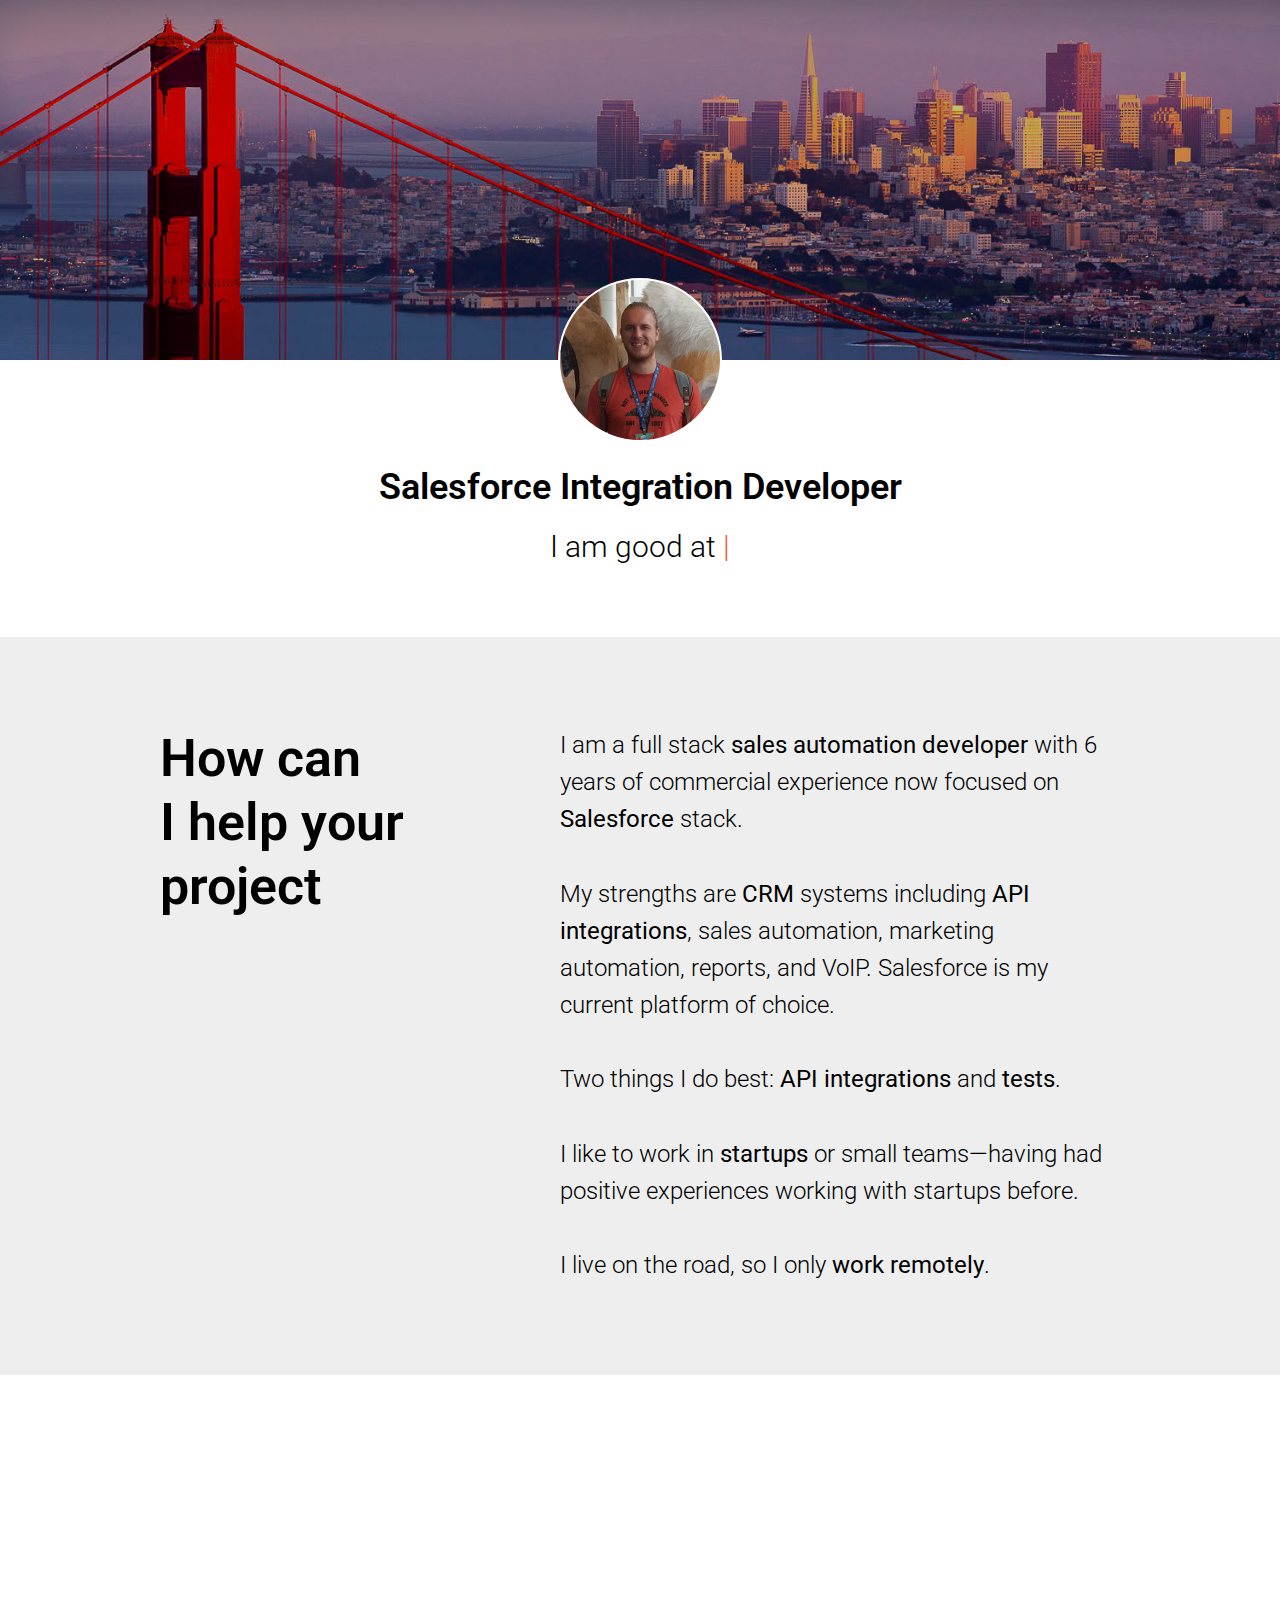
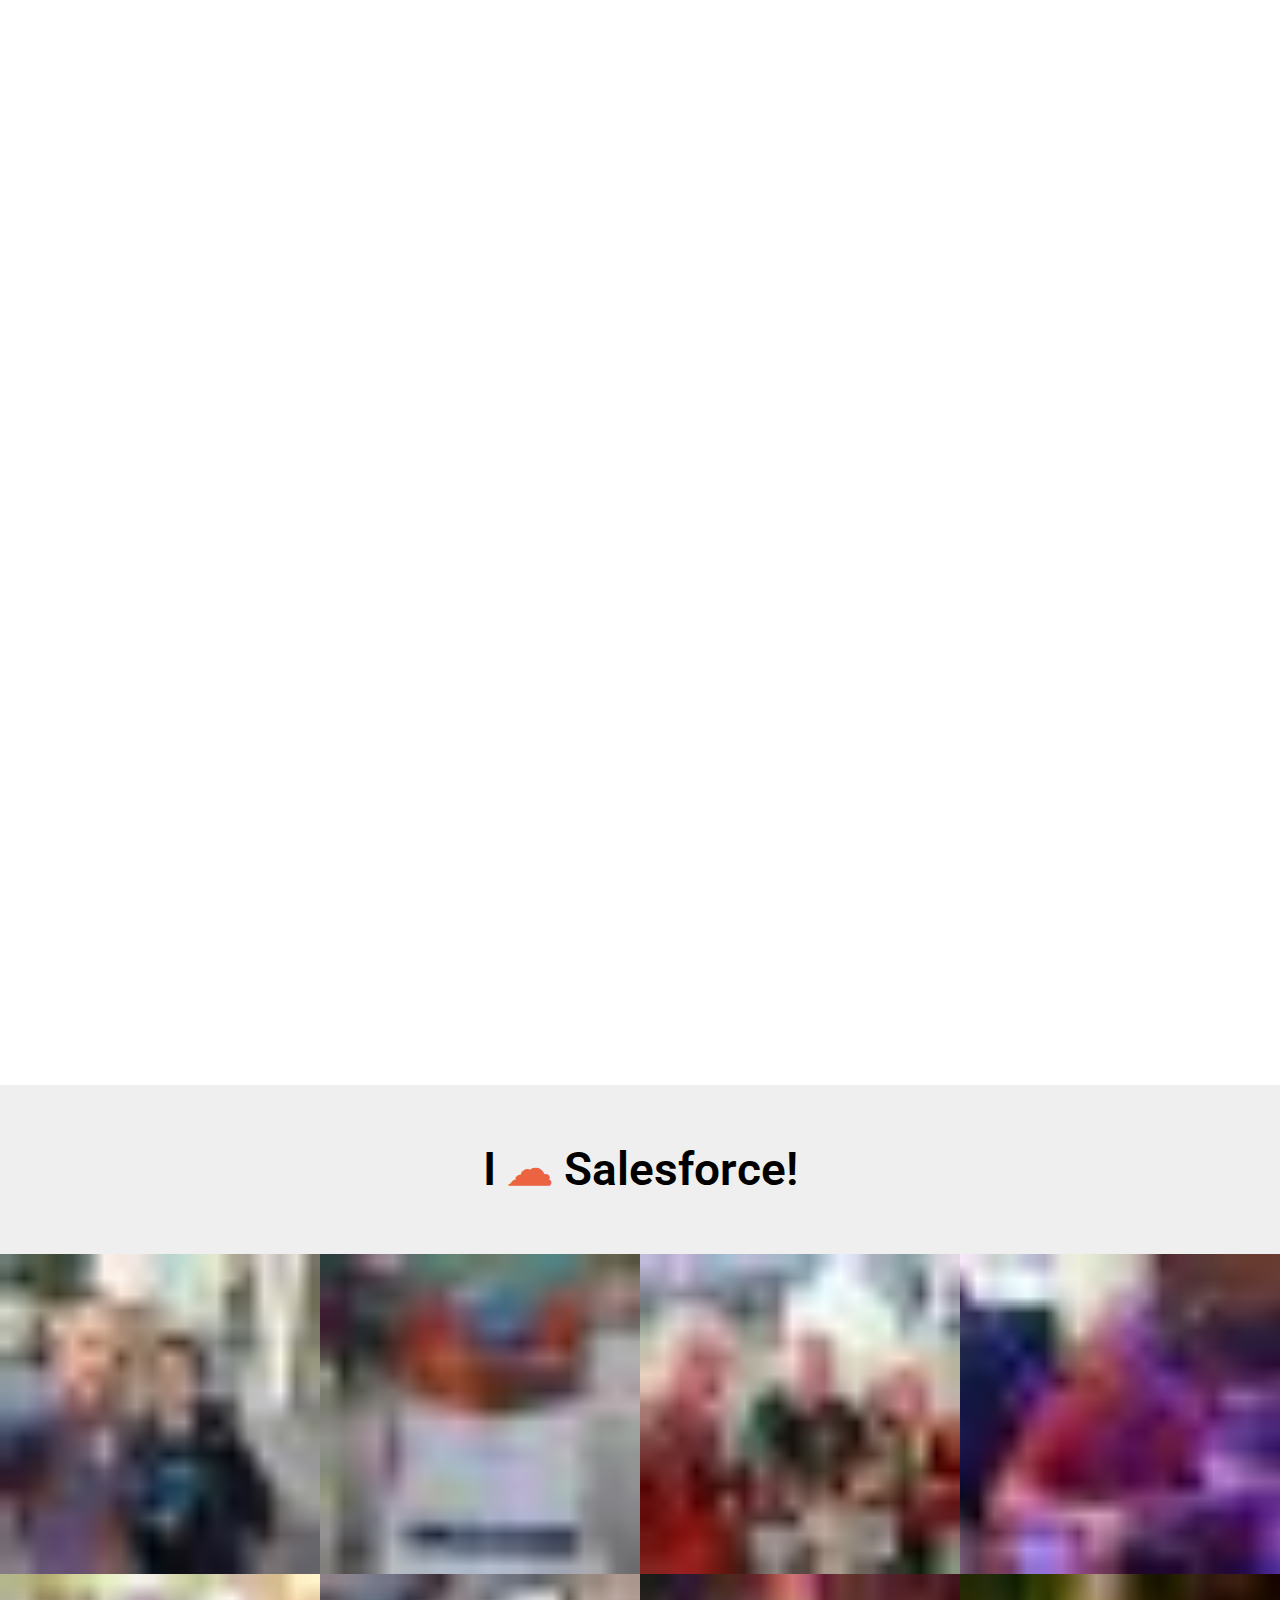
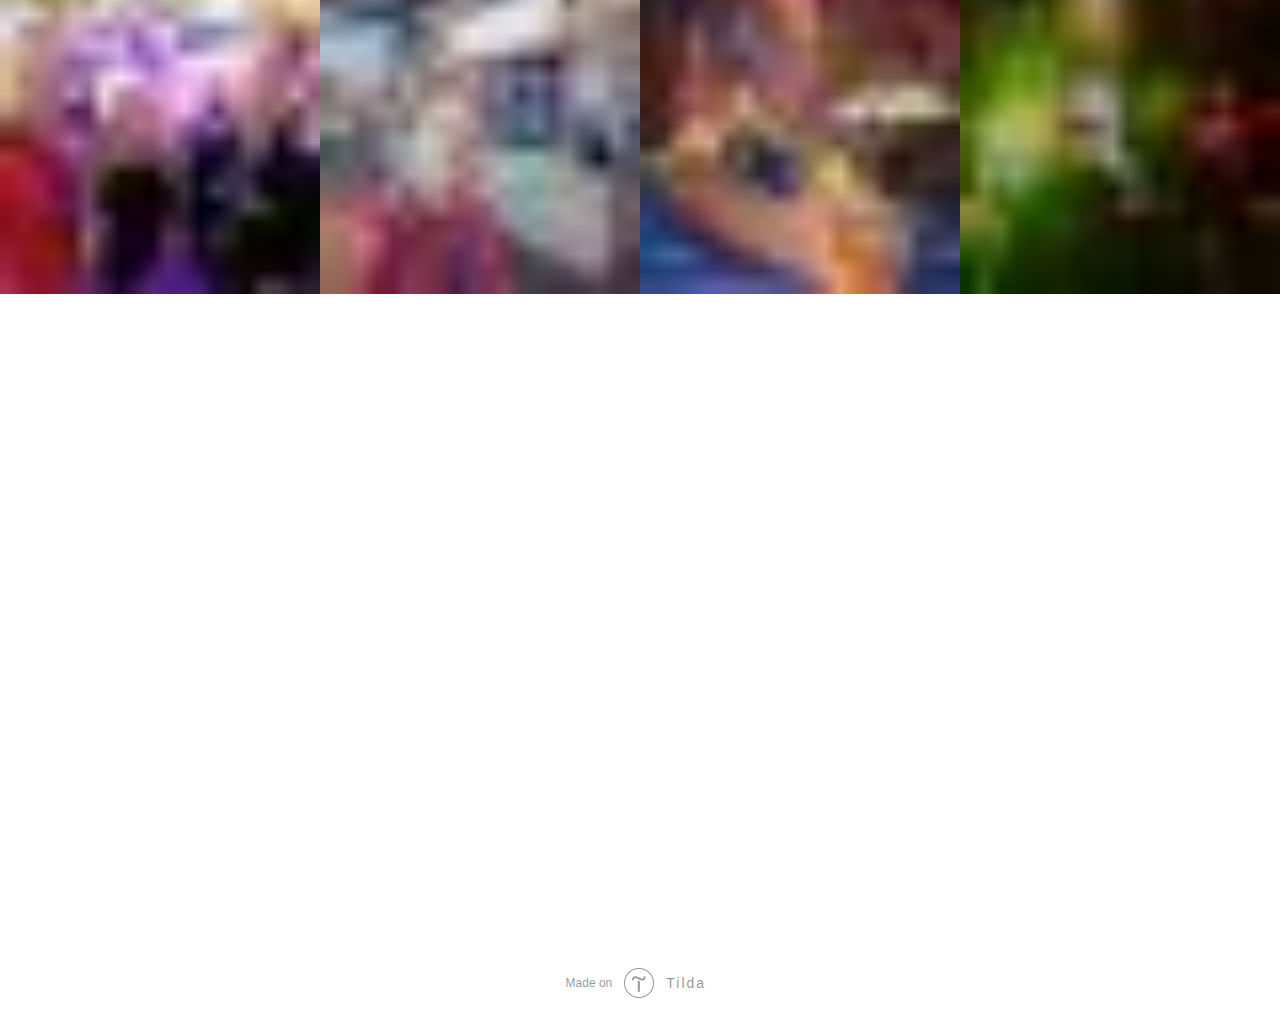
<file: index.html>
<!DOCTYPE html><html> <head><meta charset="utf-8" /><meta http-equiv="Content-Type" content="text/html; charset=utf-8" /><meta name="viewport" content="width=device-width, initial-scale=1.0" /><title>Ilia Solokhin - Salesforce Integration Developer</title><meta property="og:url" content="http://data5.us" /><meta property="og:title" content="Ilia Solokhin - Salesforce Integration Developer" /><meta property="og:description" content="" /><meta property="og:type" content="website" /><meta property="og:image" content="images/tild6132-3232-4461-a234-643963326264__tild306335334430b334366239636130__sanfrancisco_0.jpg" /><meta property="fb:app_id" content="257953674358265" /><meta name="format-detection" content="telephone=no" /><meta http-equiv="x-dns-prefetch-control" content="on"><link rel="dns-prefetch" href="//tilda.ws"><link rel="dns-prefetch" href="//static.tildacdn.com"><link rel="canonical" href="http://data5.us/"><link rel="shortcut icon" href="images/tildafavicon.ico" type="image/x-icon" /><!-- Assets --><link rel="stylesheet" href="css/tilda-grid-3.0.min.css" type="text/css" media="all" /><link rel="stylesheet" href="css/tilda-blocks-2.12.css?t=1500232483" type="text/css" media="all" /><link rel="stylesheet" href="css/tilda-zoom-1.0.min.css" type="text/css" media="all" /><script src="js/jquery-1.10.2.min.js"></script><script src="js/tilda-scripts-2.8.min.js"></script><script src="js/tilda-blocks-2.6.js?t=1500232483"></script><script src="js/tilda-zoom-1.0.min.js"></script><script src="js/typed.min.js"></script><script src="js/lazyload-1.3.min.js"></script></head><body class="t-body" style="margin:0;"><!--allrecords--><div id="allrecords" class="t-records" data-hook="blocks-collection-content-node" data-tilda-project-id="296360" data-tilda-page-id="1181034" data-tilda-formskey="cd54109d09ada96cdf19c40286de9cd4" ><div id="rec25066872" class="r" style="padding-bottom:0px; " data-animationappear="off" data-record-type="337" ><div class="t337"><!-- cover --><div class="t-cover" id="recorddiv25066872" bgimgfield="img" style="height:40vh; background-image:url('images/tild6132-3232-4461-a234-643963326264__-__resize__20x__tild306335334430b334366239636130__sanfrancisco_0.jpg');" ><div class="t-cover__carrier" id="coverCarry25066872" data-content-cover-id="25066872" data-content-cover-bg="images/tild6132-3232-4461-a234-643963326264__tild306335334430b334366239636130__sanfrancisco_0.jpg" data-content-cover-height="40vh" data-content-cover-parallax="" style="background-image:url('');height:40vh;background-attachment:scroll; "></div> <div class="t-cover__filter" style="height:40vh;background-image: -moz-linear-gradient(top, rgba(0,0,0,0.30), rgba(0,0,0,0.10));background-image: -webkit-linear-gradient(top, rgba(0,0,0,0.30), rgba(0,0,0,0.10));background-image: -o-linear-gradient(top, rgba(0,0,0,0.30), rgba(0,0,0,0.10));background-image: -ms-linear-gradient(top, rgba(0,0,0,0.30), rgba(0,0,0,0.10));background-image: linear-gradient(top, rgba(0,0,0,0.30), rgba(0,0,0,0.10));filter: progid:DXImageTransform.Microsoft.gradient(startColorStr='#b2000000', endColorstr='#e5000000');"></div> <div class="t-container"> <div class="t337__wrapper" style="height:40vh;"> <div class="t337__avatar" style="background-image: url('images/tild3132-3262-4662-b336-653766356262__2222.jpg');" imgfield="img2" data-tu-max-width="320" data-tu-max-height="320" data-tu-cover="c"></div> </div> </div> </div> <div class="t337__author t-width t-width_12"> <div class="t337__content"> </div> </div></div></div><div id="rec25067296" class="r" style="padding-top:0px;padding-bottom:60px; " data-record-type="43" ><!-- T030 --><div class="t030"> <div class="t-container t-align_center"> <div class="t-col t-col_10 t-prefix_1"> <div class="t030__title t-title t-title_xxs" field="title" style="">Salesforce Integration Developer</div> <div class="t030__descr t-descr t-descr_md" field="descr" style=""><div style="font-size:30px;" data-customstyle="yes">I am good at |<br /></div></div> </div> </div></div></div><div id="rec25103592" class="r" style="padding-top:90px;padding-bottom:90px;background-color:#eeeeee; " data-record-type="489" data-bg-color="#eeeeee"><!-- T489 --><div class="t489"> <div class="t-container"> <div class="t489__top t-col t-col_4 t-prefix_1"> <div class="t489__title t-title t-title_md" field="title" style="">How can <br />I help your <br />project</div> </div> <div class="t-col t-col_6 "> <div class="t489__descr t-descr t-descr_md" field="descr" style=""><div style="font-size:24px;" data-customstyle="yes">I am a full stack <strong>sales automation developer</strong> with 6 years of commercial experience now focused on <strong>Salesforce</strong> stack.<br /><br />My strengths are <strong>CRM</strong> systems including <strong>API integrations</strong>, sales automation, marketing automation, reports, and VoIP. Salesforce is my current platform of choice.<br /><br />Two things I do best: <strong>API integrations</strong> and <strong>tests</strong>.<br /><br />I like to work in <strong>startups</strong> or small teams—having had positive experiences working with startups before.<br /><br />I live on the road, so I only <strong>work remotely</strong>.</div></div> </div> </div></div></div><div id="rec25107008" class="r" style="padding-top:90px;padding-bottom:90px; " data-record-type="547" ><!-- T547 --><div class="t547"> <div class="t-section__container t-container"><div class="t-col t-col_12"><div class="t-section__topwrapper t-align_center"><div class="t-section__title t-title t-title_xs " field="btitle">My career path</div></div></div></div> <div class="t-container t547__container"> <div class="t547__item" > <div class="t-width t-width_8 t547__mainblock"> <div class="t547__col"> <div class="t547__block"> <div class="t547__title t-name t-name_lg" field="li_title__1479137356907" style="">2010<br />Business automation <br />developer </div> <div class="t547__descr t-text t-text_xs" field="li_descr__1479137356907" style="">Made updates and plug-ins for accounting platform</div> </div> </div> <div class="t547__line" style="background-color:#e0e0e0;"></div> <div class="t547__circle" style=""></div> </div> </div> <div class="t547__item" > <div class="t-width t-width_8 t547__mainblock"> <div class="t547__col t547__flipped"> <div class="t547__block"> <div class="t547__title t-name t-name_lg" field="li_title__1479137790652" style="">2011<br />Developer of workflow system, Panasonic CIS</div> <div class="t547__descr t-text t-text_xs" field="li_descr__1479137790652" style="">Made new functionality for existing workflow platform as a contractor</div> </div> </div> <div class="t547__line" style="background-color:#e0e0e0;"></div> <div class="t547__circle" style=""></div> </div> </div> <div class="t547__item" > <div class="t-width t-width_8 t547__mainblock"> <div class="t547__col"> <div class="t547__block"> <div class="t547__title t-name t-name_lg" field="li_title__1479137793455" style="">2014<br />CRM integration consultant</div> <div class="t547__descr t-text t-text_xs" field="li_descr__1479137793455" style="">Switched my orientation from general business automation developer to CRM developer with API integration specialization</div> </div> </div> <div class="t547__line" style="background-color:#e0e0e0;"></div> <div class="t547__circle" style=""></div> </div> </div> <div class="t547__item" > <div class="t-width t-width_8 t547__mainblock"> <div class="t547__col t547__flipped"> <div class="t547__block"> <div class="t547__title t-name t-name_lg" field="li_title__1499335096918" style="">2016<br />Won a hackathon<br />with a CRM project</div> <div class="t547__descr t-text t-text_xs" field="li_descr__1499335096918" style="">Deep VoIP Pipedrive integration <br />without any desktop software</div> </div> </div> <div class="t547__line" style="background-color:#e0e0e0;"></div> <div class="t547__circle" style=""></div> </div> </div> <div class="t547__item" > <div class="t-width t-width_8 t547__mainblock"> <div class="t547__col"> <div class="t547__block"> <div class="t547__title t-name t-name_lg" field="li_title__1499335098803" style="">2017 <br />My project announced <br />on CBS and Hacker News</div> <div class="t547__descr t-text t-text_xs" field="li_descr__1499335098803" style=""><a href="http://nopebutton.com/" target="_blank" style="" rel="">Nope button</a> - one of my projects. Was announced on <a href="https://www.youtube.com/watch?v=ilZPdHG6UM4&amp;feature=youtu.be" style="">CBS</a> and <a href="https://news.ycombinator.com/item?id=13800980" style="">HackerNews</a>! Check it out</div> </div> </div> <div class="t547__line" style="background-color:#e0e0e0;"></div> <div class="t547__circle" style=""></div> </div> </div> <div class="t547__item" > <div class="t-width t-width_8 t547__mainblock"> <div class="t547__col t547__flipped"> <div class="t547__block"> <div class="t547__title t-name t-name_lg" field="li_title__1499338701635" style="">2017<br />Salesforce Certified developer</div> </div> </div> <div class="t547__line" style="background-color:#e0e0e0;"></div> <div class="t547__circle" style=""></div> </div> </div> </div> </div></div><div id="rec25125536" class="r" style="padding-top:45px;padding-bottom:45px;background-color:#efefef; " data-record-type="65" data-bg-color="#efefef"><!-- T056 --><div class="t056"> <div class="t-container t-align_center"> <div class="t-col t-col_10 t-prefix_1"> <div class="t056__title t-name t-name_xl" field="title" style=""><div style="font-size:46px;" data-customstyle="yes">I <a href="https://emojipedia.org/cloud/">☁</a> Salesforce!</div></div> </div> </div></div></div><div id="rec25122072" class="r" style="padding-top:0px;padding-bottom:0px; " data-animationappear="off" data-record-type="552" ><!-- t552--><div class="t552"> <div class="t552__container t-container_100 " > <div class="t552__tile t552__tile_25" itemscope itemtype="http://schema.org/ImageObject"> <div class="t552__blockimg t-bgimg" bgimgfield="gi_img__0" data-zoom-target="0" data-original="images/tild3461-3462-4036-b037-376131373161__20170629_162132.jpg" style="background: url('images/tild3461-3462-4036-b037-376131373161__-__resize__20x__20170629_162132.jpg') center center no-repeat; background-size:cover; height:25vw;"><meta itemprop="image" content="images/tild3461-3462-4036-b037-376131373161__20170629_162132.jpg"></div> </div> <div class="t552__tile t552__tile_25" itemscope itemtype="http://schema.org/ImageObject"> <div class="t552__blockimg t-bgimg" bgimgfield="gi_img__1" data-zoom-target="1" data-original="images/tild3231-6337-4636-a662-626531343961__20170629_162429.jpg" style="background: url('images/tild3231-6337-4636-a662-626531343961__-__resize__20x__20170629_162429.jpg') center center no-repeat; background-size:cover; height:25vw;"><meta itemprop="image" content="images/tild3231-6337-4636-a662-626531343961__20170629_162429.jpg"></div> </div> <div class="t552__tile t552__tile_25" itemscope itemtype="http://schema.org/ImageObject"> <div class="t552__blockimg t-bgimg" bgimgfield="gi_img__2" data-zoom-target="2" data-original="images/tild6333-6363-4465-a632-316334626166__20170628_1225111.jpg" style="background: url('images/tild6333-6363-4465-a632-316334626166__-__resize__20x__20170628_1225111.jpg') center center no-repeat; background-size:cover; height:25vw;"><meta itemprop="image" content="images/tild6333-6363-4465-a632-316334626166__20170628_1225111.jpg"></div> </div> <div class="t552__tile t552__tile_25" itemscope itemtype="http://schema.org/ImageObject"> <div class="t552__blockimg t-bgimg" bgimgfield="gi_img__3" data-zoom-target="3" data-original="images/tild6534-6335-4964-b832-333862373762__20170628_0941591.jpg" style="background: url('images/tild6534-6335-4964-b832-333862373762__-__resize__20x__20170628_0941591.jpg') center center no-repeat; background-size:cover; height:25vw;"><meta itemprop="image" content="images/tild6534-6335-4964-b832-333862373762__20170628_0941591.jpg"></div> </div> <div class="t552__tile t552__tile_25" itemscope itemtype="http://schema.org/ImageObject"> <div class="t552__blockimg t-bgimg" bgimgfield="gi_img__4" data-zoom-target="4" data-original="images/tild6439-3837-4463-b737-336134613462__20170628_115843.jpg" style="background: url('images/tild6439-3837-4463-b737-336134613462__-__resize__20x__20170628_115843.jpg') center center no-repeat; background-size:cover; height:25vw;"><meta itemprop="image" content="images/tild6439-3837-4463-b737-336134613462__20170628_115843.jpg"></div> </div> <div class="t552__tile t552__tile_25" itemscope itemtype="http://schema.org/ImageObject"> <div class="t552__blockimg t-bgimg" bgimgfield="gi_img__5" data-zoom-target="5" data-original="images/tild3062-3463-4265-a265-666465643262__20170628_161242.jpg" style="background: url('images/tild3062-3463-4265-a265-666465643262__-__resize__20x__20170628_161242.jpg') center center no-repeat; background-size:cover; height:25vw;"><meta itemprop="image" content="images/tild3062-3463-4265-a265-666465643262__20170628_161242.jpg"></div> </div> <div class="t552__tile t552__tile_25" itemscope itemtype="http://schema.org/ImageObject"> <div class="t552__blockimg t-bgimg" bgimgfield="gi_img__6" data-zoom-target="6" data-original="images/tild6662-6532-4865-a661-396262346466__6666.jpg" style="background: url('images/tild6662-6532-4865-a661-396262346466__-__resize__20x__6666.jpg') center center no-repeat; background-size:cover; height:25vw;"><meta itemprop="image" content="images/tild6662-6532-4865-a661-396262346466__6666.jpg"></div> </div> <div class="t552__tile t552__tile_25" itemscope itemtype="http://schema.org/ImageObject"> <div class="t552__blockimg t-bgimg" bgimgfield="gi_img__7" data-zoom-target="7" data-original="images/tild3833-6663-4137-a334-353966636161__20170628_222950.jpg" style="background: url('images/tild3833-6663-4137-a334-353966636161__-__resize__20x__20170628_222950.jpg') center center no-repeat; background-size:cover; height:25vw;"><meta itemprop="image" content="images/tild3833-6663-4137-a334-353966636161__20170628_222950.jpg"></div> </div> </div></div><script type="text/javascript"> $(document).ready(function() { setTimeout(function() { t552_init('25122072','1'); }, 500); }); $('.t552').bind('displayChanged',function(){ t552_init('25122072','1'); });</script></div><div id="rec25121464" class="r" style="padding-top:150px;padding-bottom:150px; " data-record-type="560" ><!-- t560--><div class="t560"> <div class="t-container"> <div class="t-col t-col_8 t-prefix_2 t-align_center"> <div class="t560__title t-title t-title_xs" style="" field="title">Contact me:</div> <div class="t560__text t-text-impact t-text-impact_xs " style="" field="text">Email / Skype / Hangouts<br />solohin.i@gmail.com<br /><br />or</div> <div class="t-sociallinks"> <div class="t-sociallinks__wrapper"> <div class="t-sociallinks__item"> <a href="https://twitter.com/solohin_i" target="_blank"> <svg class="t-sociallinks__svg" version="1.1" id="Layer_1" xmlns="http://www.w3.org/2000/svg" xmlns:xlink="http://www.w3.org/1999/xlink" x="0px" y="0px" width="48px" height="48px" viewBox="0 0 48 48" enable-background="new 0 0 48 48" xml:space="preserve"><desc>Twitter</desc><path d="M47.762,24c0,13.121-10.639,23.76-23.761,23.76S0.24,37.121,0.24,24c0-13.124,10.639-23.76,23.761-23.76 S47.762,10.876,47.762,24 M38.031,12.375c-1.177,0.7-2.481,1.208-3.87,1.481c-1.11-1.186-2.694-1.926-4.455-1.926 c-3.364,0-6.093,2.729-6.093,6.095c0,0.478,0.054,0.941,0.156,1.388c-5.063-0.255-9.554-2.68-12.559-6.367 c-0.524,0.898-0.825,1.947-0.825,3.064c0,2.113,1.076,3.978,2.711,5.07c-0.998-0.031-1.939-0.306-2.761-0.762v0.077 c0,2.951,2.1,5.414,4.889,5.975c-0.512,0.14-1.05,0.215-1.606,0.215c-0.393,0-0.775-0.039-1.146-0.109 c0.777,2.42,3.026,4.182,5.692,4.232c-2.086,1.634-4.712,2.607-7.567,2.607c-0.492,0-0.977-0.027-1.453-0.084 c2.696,1.729,5.899,2.736,9.34,2.736c11.209,0,17.337-9.283,17.337-17.337c0-0.263-0.004-0.527-0.017-0.789 c1.19-0.858,2.224-1.932,3.039-3.152c-1.091,0.485-2.266,0.811-3.498,0.958C36.609,14.994,37.576,13.8,38.031,12.375"/></svg> </a> </div> <div class="t-sociallinks__item"> <a href="http://telegram.me/solohin_ilya" target="_blank"> <svg class="t-sociallinks__svg" version="1.1" id="Layer_1" xmlns="http://www.w3.org/2000/svg" xmlns:xlink="http://www.w3.org/1999/xlink" width="48px" height="48px" viewBox="0 0 60 60" xml:space="preserve"><desc>Telegram</desc><path d="M30 0C13.4 0 0 13.4 0 30s13.4 30 30 30 30-13.4 30-30S46.6 0 30 0zm16.9 13.9l-6.7 31.5c-.1.6-.8.9-1.4.6l-10.3-6.9-5.5 5.2c-.5.4-1.2.2-1.4-.4L18 32.7l-9.5-3.9c-.7-.3-.7-1.5 0-1.8l37.1-14.1c.7-.2 1.4.3 1.3 1z"/><path d="M22.7 40.6l.6-5.8 16.8-16.3-20.2 13.3"/></svg> </a> </div> </div></div> </div> </div></div></div><div id="rec25117204" class="r" style=" " data-animationappear="off" data-record-type="635" ><!-- T635 --><div class="t635__textholder" data-recid="25067296" data-text1="APEX" data-text2="REST API" data-text3="SOAP API" data-text4="Unit tests" data-text5="Streaming API" data-backspacing-delay="1000" ></div><script type="text/javascript"> $(document).ready(function() { setTimeout(function() { t635_init('25117204'); }, 500); });</script><style>#rec25067296 .t635__typing-text{ color:#eb6341;
}
#rec25067296 .typed-cursor{ color:#eb6341;
}</style></div></div><!--/allrecords--><!-- Tilda copyright. Don't remove this line --><div class="t-tildalabel t-tildalabel_white" id="tildacopy" data-tilda-sign="296360#1181034"><a href="https://tilda.cc/?upm=296360" class="t-tildalabel__link"><div class="t-tildalabel__wrapper"><div class="t-tildalabel__txtleft">Made on </div><div class="t-tildalabel__wrapimg"><img src="images/tildacopy_black.png" class="t-tildalabel__img"></div><div class="t-tildalabel__txtright">Tilda</div></div></a></div><!-- Stat --><script> (function(i,s,o,g,r,a,m){i['GoogleAnalyticsObject']=r;i[r]=i[r]||function(){ (i[r].q=i[r].q||[]).push(arguments)},i[r].l=1*new Date();a=s.createElement(o), m=s.getElementsByTagName(o)[0];a.async=1;a.src=g;m.parentNode.insertBefore(a,m) })(window,document,'script','https://www.google-analytics.com/analytics.js','ga'); ga('create', 'UA-56589716-2', 'auto', {'name': 'tilda'}); ga('tilda.send', 'pageview'); if (! window.mainTracker) { window.mainTracker = 'tilda'; }</script></body></html>
</file>
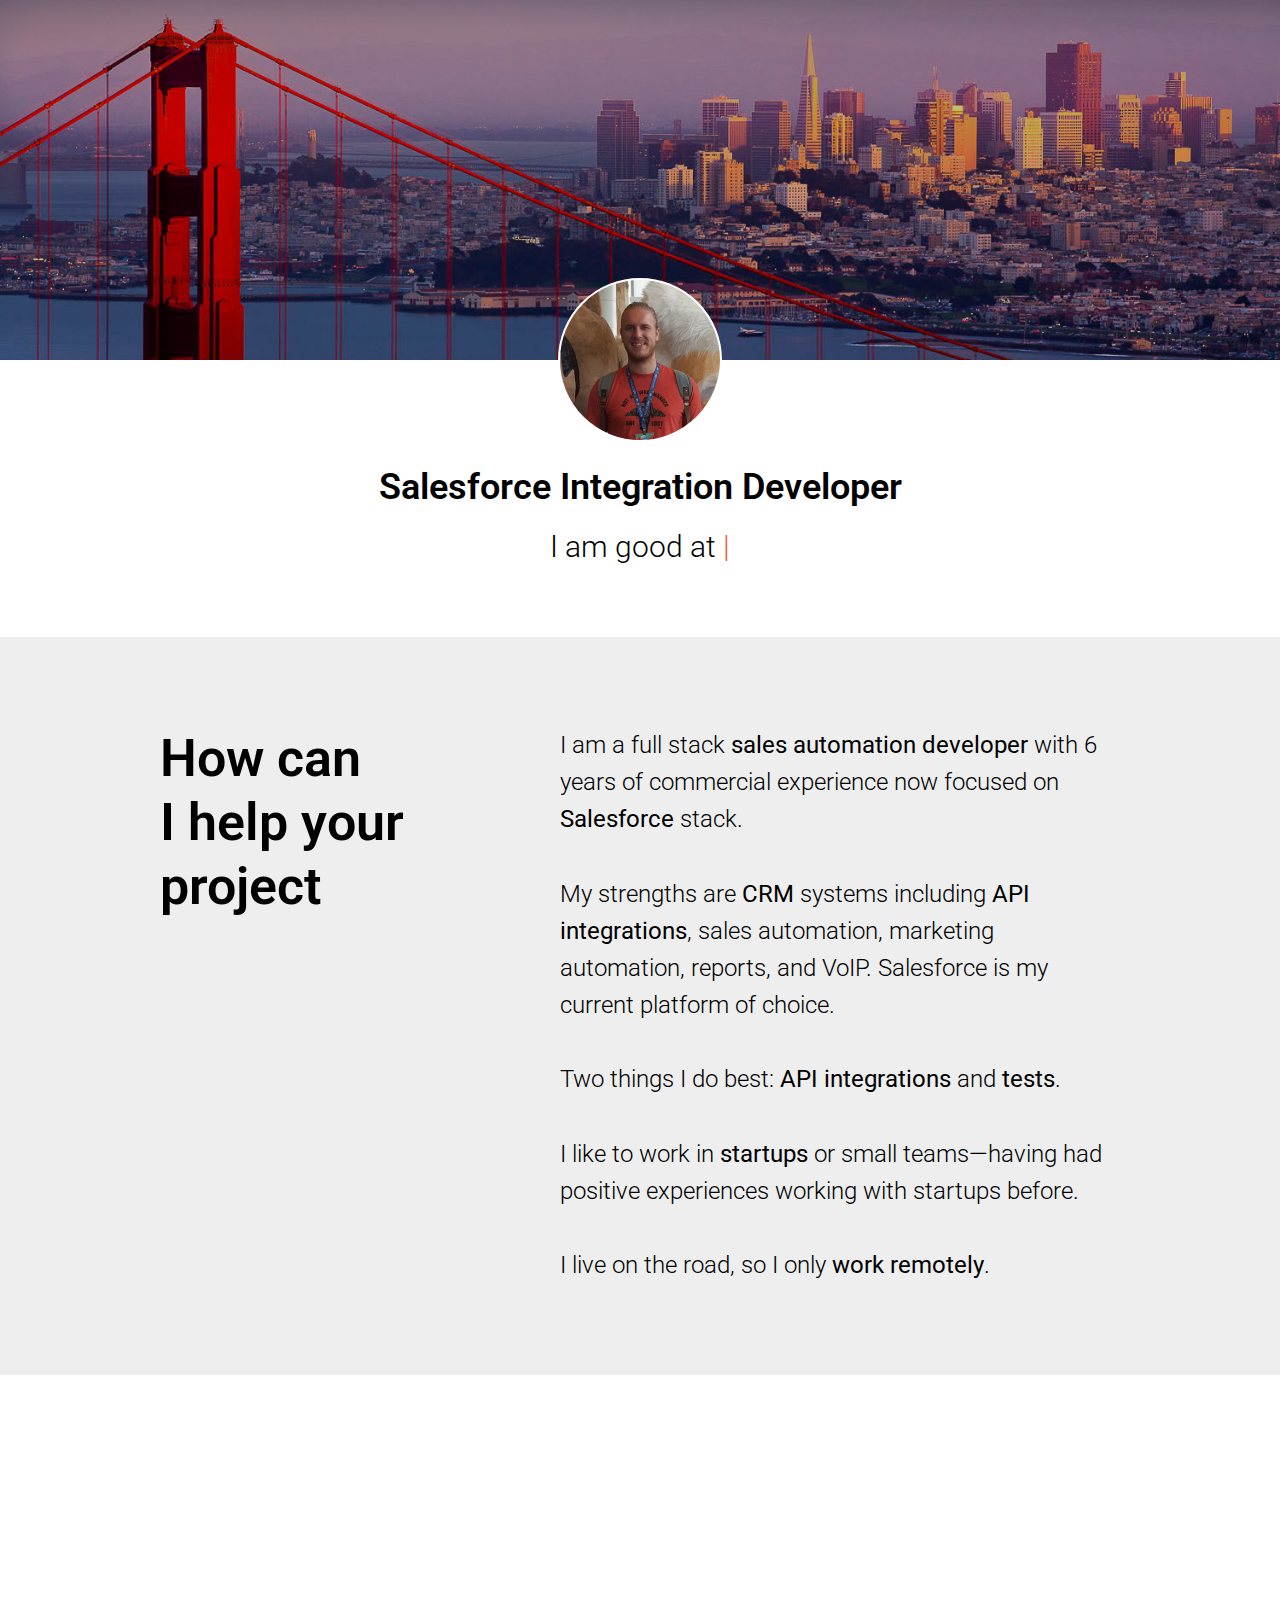
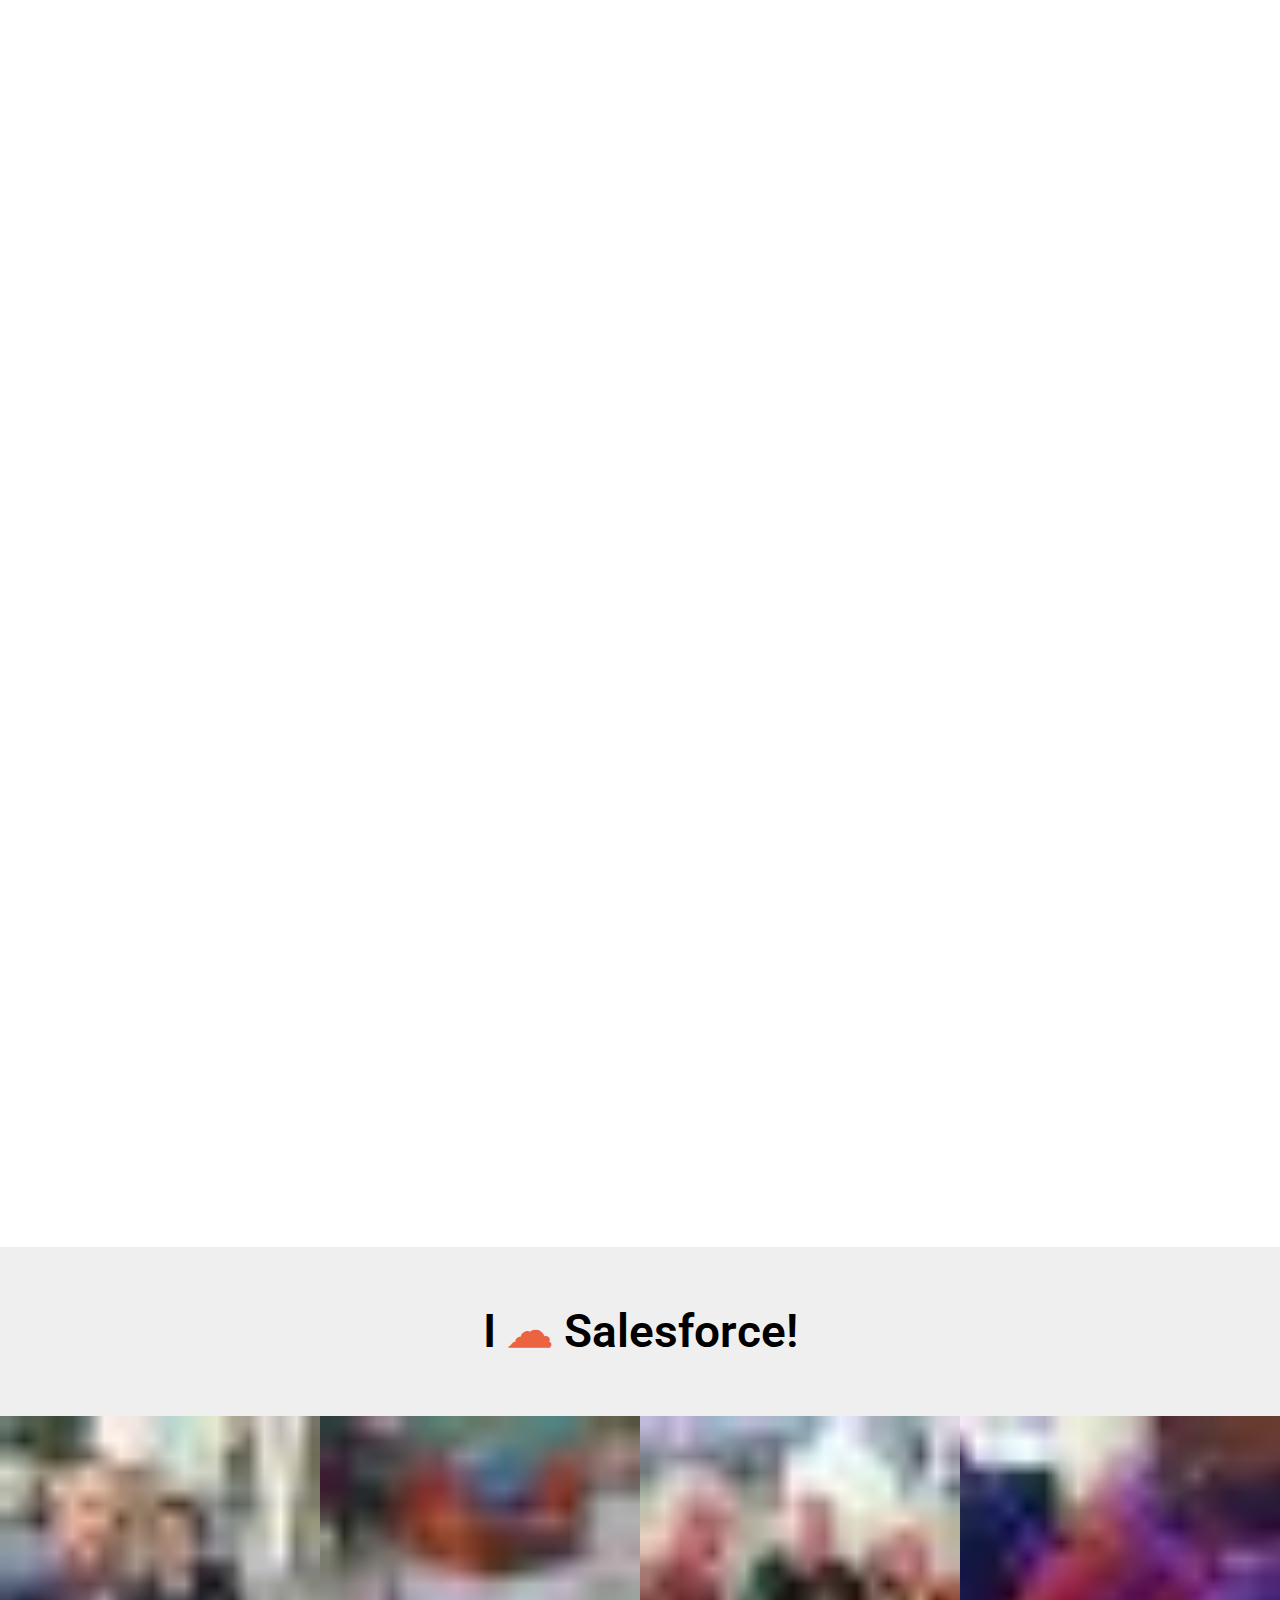
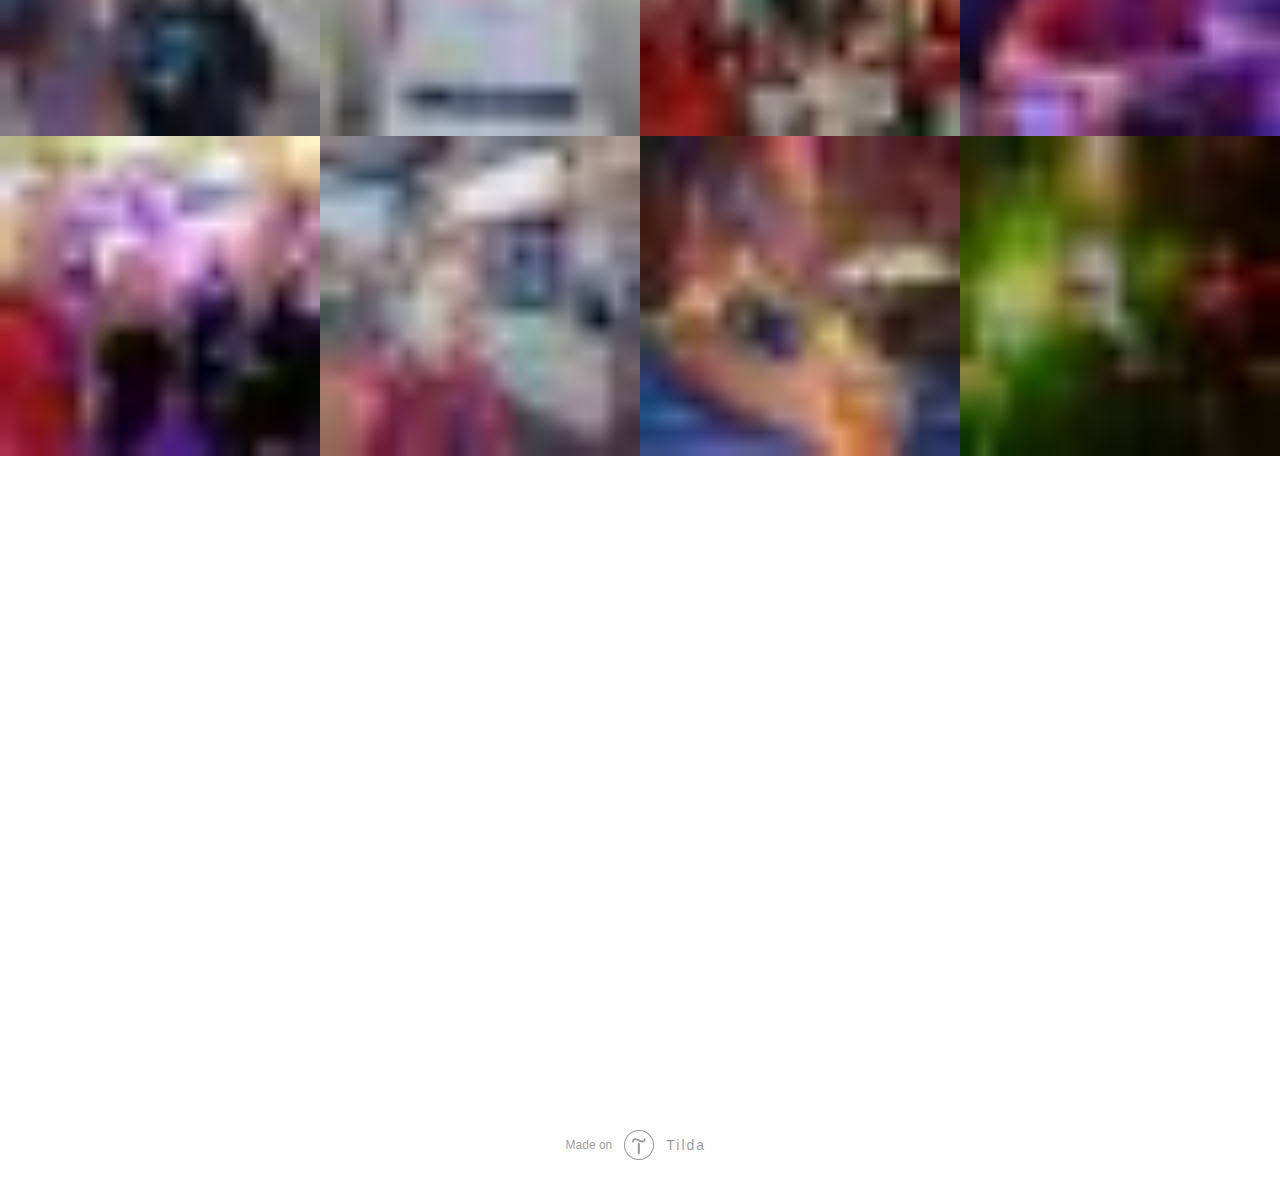
<file: page1181034.html>
<!DOCTYPE html><html> <head><meta charset="utf-8" /><meta http-equiv="Content-Type" content="text/html; charset=utf-8" /><meta name="viewport" content="width=device-width, initial-scale=1.0" /><title>Ilia Solokhin - Salesforce Integration Developer</title><meta property="og:url" content="http://data5.us" /><meta property="og:title" content="Ilia Solokhin - Salesforce Integration Developer" /><meta property="og:description" content="" /><meta property="og:type" content="website" /><meta property="og:image" content="images/tild6132-3232-4461-a234-643963326264__tild306335334430b334366239636130__sanfrancisco_0.jpg" /><meta property="fb:app_id" content="257953674358265" /><meta name="format-detection" content="telephone=no" /><link rel="canonical" href="http://data5.us/"><link rel="shortcut icon" href="images/tildafavicon.ico" type="image/x-icon" /><!-- Assets --><link rel="stylesheet" href="css/tilda-grid-3.0.min.css" type="text/css" media="all" /><link rel="stylesheet" href="css/tilda-blocks-2.12.css?t=1499342643" type="text/css" media="all" /><link rel="stylesheet" href="css/tilda-zoom-1.0.min.css" type="text/css" media="all" /><script src="js/jquery-1.10.2.min.js"></script><script src="js/tilda-scripts-2.8.min.js"></script><script src="js/tilda-blocks-2.6.js?t=1499342643"></script><script src="js/tilda-zoom-1.0.min.js"></script><script src="js/typed.min.js"></script><script src="js/lazyload-1.3.min.js"></script></head><body class="t-body" style="margin:0;"><!--allrecords--><div id="allrecords" class="t-records" data-hook="blocks-collection-content-node" data-tilda-project-id="296360" data-tilda-page-id="1181034" data-tilda-formskey="cd54109d09ada96cdf19c40286de9cd4" ><div id="rec25066872" class="r" style="padding-bottom:0px; " data-animationappear="off" data-record-type="337" ><div class="t337"><!-- cover --><div class="t-cover" id="recorddiv25066872" bgimgfield="img" style="height:40vh; background-image:url('images/tild6132-3232-4461-a234-643963326264__-__resize__20x__tild306335334430b334366239636130__sanfrancisco_0.jpg');" ><div class="t-cover__carrier" id="coverCarry25066872" data-content-cover-id="25066872" data-content-cover-bg="images/tild6132-3232-4461-a234-643963326264__tild306335334430b334366239636130__sanfrancisco_0.jpg" data-content-cover-height="40vh" data-content-cover-parallax="" style="background-image:url('');height:40vh;background-attachment:scroll; "></div> <div class="t-cover__filter" style="height:40vh;background-image: -moz-linear-gradient(top, rgba(0,0,0,0.30), rgba(0,0,0,0.10));background-image: -webkit-linear-gradient(top, rgba(0,0,0,0.30), rgba(0,0,0,0.10));background-image: -o-linear-gradient(top, rgba(0,0,0,0.30), rgba(0,0,0,0.10));background-image: -ms-linear-gradient(top, rgba(0,0,0,0.30), rgba(0,0,0,0.10));background-image: linear-gradient(top, rgba(0,0,0,0.30), rgba(0,0,0,0.10));filter: progid:DXImageTransform.Microsoft.gradient(startColorStr='#b2000000', endColorstr='#e5000000');"></div> <div class="t-container"> <div class="t337__wrapper" style="height:40vh;"> <div class="t337__avatar" style="background-image: url('images/tild3132-3262-4662-b336-653766356262__2222.jpg');" imgfield="img2" data-tu-max-width="320" data-tu-max-height="320" data-tu-cover="c"></div> </div> </div> </div> <div class="t337__author t-width t-width_12"> <div class="t337__content"> </div> </div></div></div><div id="rec25067296" class="r" style="padding-top:0px;padding-bottom:60px; " data-record-type="43" ><!-- T030 --><div class="t030"> <div class="t-container t-align_center"> <div class="t-col t-col_10 t-prefix_1"> <div class="t030__title t-title t-title_xxs" field="title" style="">Salesforce Integration Developer</div> <div class="t030__descr t-descr t-descr_md" field="descr" style=""><div style="font-size:30px;" data-customstyle="yes">I am good at |<br /></div></div> </div> </div></div></div><div id="rec25103592" class="r" style="padding-top:90px;padding-bottom:90px;background-color:#eeeeee; " data-record-type="489" data-bg-color="#eeeeee"><!-- T489 --><div class="t489"> <div class="t-container"> <div class="t489__top t-col t-col_4 t-prefix_1"> <div class="t489__title t-title t-title_md" field="title" style="">How can <br />I help your <br />project</div> </div> <div class="t-col t-col_6 "> <div class="t489__descr t-descr t-descr_md" field="descr" style=""><div style="font-size:24px;" data-customstyle="yes">I am a full stack <strong>sales automation developer</strong> with 6 years of commercial experience now focused on <strong>Salesforce</strong> stack.<br /><br />My strengths are <strong>CRM</strong> systems including <strong>API integrations</strong>, sales automation, marketing automation, reports, and VoIP. Salesforce is my current platform of choice.<br /><br />Two things I do best: <strong>API integrations</strong> and <strong>tests</strong>.<br /><br />I like to work in <strong>startups</strong> or small teams—having had positive experiences working with startups before.<br /><br />I live on the road, so I only <strong>work remotely</strong>.</div></div> </div> </div></div></div><div id="rec25107008" class="r" style="padding-top:90px;padding-bottom:90px; " data-record-type="547" ><!-- T547 --><div class="t547"> <div class="t-section__container t-container"><div class="t-col t-col_12"><div class="t-section__topwrapper t-align_center"><div class="t-section__title t-title t-title_xs " field="btitle">My career path</div></div></div></div> <div class="t-container t547__container"> <div class="t547__item" > <div class="t-width t-width_8 t547__mainblock"> <div class="t547__col"> <div class="t547__block"> <div class="t547__title t-name t-name_lg" field="li_title__1479137044697" style="">2004<br />First programming experience</div> <div class="t547__descr t-text t-text_xs" field="li_descr__1479137044697" style="">Basic PHP counter</div> </div> </div> <div class="t547__line" style="background-color:#e0e0e0;"></div> <div class="t547__circle" style=""></div> </div> </div> <div class="t547__item" > <div class="t-width t-width_8 t547__mainblock"> <div class="t547__col t547__flipped"> <div class="t547__block"> <div class="t547__title t-name t-name_lg" field="li_title__1479137356907" style="">2010<br />Business automation developer position</div> <div class="t547__descr t-text t-text_xs" field="li_descr__1479137356907" style="">Made updates and plug-ins for accounting platform</div> </div> </div> <div class="t547__line" style="background-color:#e0e0e0;"></div> <div class="t547__circle" style=""></div> </div> </div> <div class="t547__item" > <div class="t-width t-width_8 t547__mainblock"> <div class="t547__col"> <div class="t547__block"> <div class="t547__title t-name t-name_lg" field="li_title__1479137790652" style="">2011<br />Developer of workflow system, Panasonic CIS</div> <div class="t547__descr t-text t-text_xs" field="li_descr__1479137790652" style="">Made new functionality for existing workflow platform as a contractor</div> </div> </div> <div class="t547__line" style="background-color:#e0e0e0;"></div> <div class="t547__circle" style=""></div> </div> </div> <div class="t547__item" > <div class="t-width t-width_8 t547__mainblock"> <div class="t547__col t547__flipped"> <div class="t547__block"> <div class="t547__title t-name t-name_lg" field="li_title__1479137793455" style="">2014<br />CRM integration consultant</div> <div class="t547__descr t-text t-text_xs" field="li_descr__1479137793455" style="">Switched my orientation from general business automation developer to CRM developer with API integration specialization</div> </div> </div> <div class="t547__line" style="background-color:#e0e0e0;"></div> <div class="t547__circle" style=""></div> </div> </div> <div class="t547__item" > <div class="t-width t-width_8 t547__mainblock"> <div class="t547__col"> <div class="t547__block"> <div class="t547__title t-name t-name_lg" field="li_title__1499335096918" style="">2016<br />Won a hackathon<br />with a CRM project</div> <div class="t547__descr t-text t-text_xs" field="li_descr__1499335096918" style="">Deep VoIP Pipedrive integration without any desktop software</div> </div> </div> <div class="t547__line" style="background-color:#e0e0e0;"></div> <div class="t547__circle" style=""></div> </div> </div> <div class="t547__item" > <div class="t-width t-width_8 t547__mainblock"> <div class="t547__col t547__flipped"> <div class="t547__block"> <div class="t547__title t-name t-name_lg" field="li_title__1499335098803" style="">2017 <br />My project announced <br />on CBS and Hacker News</div> <div class="t547__descr t-text t-text_xs" field="li_descr__1499335098803" style=""><a href="http://nopebutton.com/" target="_blank" style="" rel="">Nope button</a> - one of my projects. Was announced on <a href="https://www.youtube.com/watch?v=ilZPdHG6UM4&amp;feature=youtu.be" style="">CBS</a> and <a href="https://news.ycombinator.com/item?id=13800980" style="">HackerNews</a>! Check it out</div> </div> </div> <div class="t547__line" style="background-color:#e0e0e0;"></div> <div class="t547__circle" style=""></div> </div> </div> <div class="t547__item" > <div class="t-width t-width_8 t547__mainblock"> <div class="t547__col"> <div class="t547__block"> <div class="t547__title t-name t-name_lg" field="li_title__1499338701635" style="">2017<br />Salesforce certified developer</div> <div class="t547__descr t-text t-text_xs" field="li_descr__1499338701635" style="">Salesforce Certified Platform Developer I</div> </div> </div> <div class="t547__line" style="background-color:#e0e0e0;"></div> <div class="t547__circle" style=""></div> </div> </div> </div> </div></div><div id="rec25125536" class="r" style="padding-top:45px;padding-bottom:45px;background-color:#efefef; " data-record-type="65" data-bg-color="#efefef"><!-- T056 --><div class="t056"> <div class="t-container t-align_center"> <div class="t-col t-col_10 t-prefix_1"> <div class="t056__title t-name t-name_xl" field="title" style=""><div style="font-size:46px;" data-customstyle="yes">I <a href="https://emojipedia.org/cloud/">☁</a> Salesforce!</div></div> </div> </div></div></div><div id="rec25122072" class="r" style="padding-top:0px;padding-bottom:0px; " data-animationappear="off" data-record-type="552" ><!-- t552--><div class="t552"> <div class="t552__container t-container_100 " > <div class="t552__tile t552__tile_25" itemscope itemtype="http://schema.org/ImageObject"> <div class="t552__blockimg t-bgimg" bgimgfield="gi_img__0" data-zoom-target="0" data-original="images/tild3461-3462-4036-b037-376131373161__20170629_162132.jpg" style="background: url('images/tild3461-3462-4036-b037-376131373161__-__resize__20x__20170629_162132.jpg') center center no-repeat; background-size:cover; height:25vw;"><meta itemprop="image" content="images/tild3461-3462-4036-b037-376131373161__20170629_162132.jpg"></div> </div> <div class="t552__tile t552__tile_25" itemscope itemtype="http://schema.org/ImageObject"> <div class="t552__blockimg t-bgimg" bgimgfield="gi_img__1" data-zoom-target="1" data-original="images/tild3231-6337-4636-a662-626531343961__20170629_162429.jpg" style="background: url('images/tild3231-6337-4636-a662-626531343961__-__resize__20x__20170629_162429.jpg') center center no-repeat; background-size:cover; height:25vw;"><meta itemprop="image" content="images/tild3231-6337-4636-a662-626531343961__20170629_162429.jpg"></div> </div> <div class="t552__tile t552__tile_25" itemscope itemtype="http://schema.org/ImageObject"> <div class="t552__blockimg t-bgimg" bgimgfield="gi_img__2" data-zoom-target="2" data-original="images/tild6333-6363-4465-a632-316334626166__20170628_1225111.jpg" style="background: url('images/tild6333-6363-4465-a632-316334626166__-__resize__20x__20170628_1225111.jpg') center center no-repeat; background-size:cover; height:25vw;"><meta itemprop="image" content="images/tild6333-6363-4465-a632-316334626166__20170628_1225111.jpg"></div> </div> <div class="t552__tile t552__tile_25" itemscope itemtype="http://schema.org/ImageObject"> <div class="t552__blockimg t-bgimg" bgimgfield="gi_img__3" data-zoom-target="3" data-original="images/tild6534-6335-4964-b832-333862373762__20170628_0941591.jpg" style="background: url('images/tild6534-6335-4964-b832-333862373762__-__resize__20x__20170628_0941591.jpg') center center no-repeat; background-size:cover; height:25vw;"><meta itemprop="image" content="images/tild6534-6335-4964-b832-333862373762__20170628_0941591.jpg"></div> </div> <div class="t552__tile t552__tile_25" itemscope itemtype="http://schema.org/ImageObject"> <div class="t552__blockimg t-bgimg" bgimgfield="gi_img__4" data-zoom-target="4" data-original="images/tild6439-3837-4463-b737-336134613462__20170628_115843.jpg" style="background: url('images/tild6439-3837-4463-b737-336134613462__-__resize__20x__20170628_115843.jpg') center center no-repeat; background-size:cover; height:25vw;"><meta itemprop="image" content="images/tild6439-3837-4463-b737-336134613462__20170628_115843.jpg"></div> </div> <div class="t552__tile t552__tile_25" itemscope itemtype="http://schema.org/ImageObject"> <div class="t552__blockimg t-bgimg" bgimgfield="gi_img__5" data-zoom-target="5" data-original="images/tild3062-3463-4265-a265-666465643262__20170628_161242.jpg" style="background: url('images/tild3062-3463-4265-a265-666465643262__-__resize__20x__20170628_161242.jpg') center center no-repeat; background-size:cover; height:25vw;"><meta itemprop="image" content="images/tild3062-3463-4265-a265-666465643262__20170628_161242.jpg"></div> </div> <div class="t552__tile t552__tile_25" itemscope itemtype="http://schema.org/ImageObject"> <div class="t552__blockimg t-bgimg" bgimgfield="gi_img__6" data-zoom-target="6" data-original="images/tild6662-6532-4865-a661-396262346466__6666.jpg" style="background: url('images/tild6662-6532-4865-a661-396262346466__-__resize__20x__6666.jpg') center center no-repeat; background-size:cover; height:25vw;"><meta itemprop="image" content="images/tild6662-6532-4865-a661-396262346466__6666.jpg"></div> </div> <div class="t552__tile t552__tile_25" itemscope itemtype="http://schema.org/ImageObject"> <div class="t552__blockimg t-bgimg" bgimgfield="gi_img__7" data-zoom-target="7" data-original="images/tild3833-6663-4137-a334-353966636161__20170628_222950.jpg" style="background: url('images/tild3833-6663-4137-a334-353966636161__-__resize__20x__20170628_222950.jpg') center center no-repeat; background-size:cover; height:25vw;"><meta itemprop="image" content="images/tild3833-6663-4137-a334-353966636161__20170628_222950.jpg"></div> </div> </div></div><script type="text/javascript"> $(document).ready(function() { setTimeout(function() { t552_init('25122072','1'); }, 500); }); $('.t552').bind('displayChanged',function(){ t552_init('25122072','1'); });</script></div><div id="rec25121464" class="r" style="padding-top:150px;padding-bottom:150px; " data-record-type="560" ><!-- t560--><div class="t560"> <div class="t-container"> <div class="t-col t-col_8 t-prefix_2 t-align_center"> <div class="t560__title t-title t-title_xs" style="" field="title">Contact me:</div> <div class="t560__text t-text-impact t-text-impact_xs " style="" field="text">Email / Skype / Hangouts<br />solohin.i@gmail.com<br /><br />or</div> <div class="t-sociallinks"> <div class="t-sociallinks__wrapper"> <div class="t-sociallinks__item"> <a href="https://twitter.com/solohin_i" target="_blank"> <svg class="t-sociallinks__svg" version="1.1" id="Layer_1" xmlns="http://www.w3.org/2000/svg" xmlns:xlink="http://www.w3.org/1999/xlink" x="0px" y="0px" width="48px" height="48px" viewBox="0 0 48 48" enable-background="new 0 0 48 48" xml:space="preserve"><desc>Twitter</desc><path d="M47.762,24c0,13.121-10.639,23.76-23.761,23.76S0.24,37.121,0.24,24c0-13.124,10.639-23.76,23.761-23.76 S47.762,10.876,47.762,24 M38.031,12.375c-1.177,0.7-2.481,1.208-3.87,1.481c-1.11-1.186-2.694-1.926-4.455-1.926 c-3.364,0-6.093,2.729-6.093,6.095c0,0.478,0.054,0.941,0.156,1.388c-5.063-0.255-9.554-2.68-12.559-6.367 c-0.524,0.898-0.825,1.947-0.825,3.064c0,2.113,1.076,3.978,2.711,5.07c-0.998-0.031-1.939-0.306-2.761-0.762v0.077 c0,2.951,2.1,5.414,4.889,5.975c-0.512,0.14-1.05,0.215-1.606,0.215c-0.393,0-0.775-0.039-1.146-0.109 c0.777,2.42,3.026,4.182,5.692,4.232c-2.086,1.634-4.712,2.607-7.567,2.607c-0.492,0-0.977-0.027-1.453-0.084 c2.696,1.729,5.899,2.736,9.34,2.736c11.209,0,17.337-9.283,17.337-17.337c0-0.263-0.004-0.527-0.017-0.789 c1.19-0.858,2.224-1.932,3.039-3.152c-1.091,0.485-2.266,0.811-3.498,0.958C36.609,14.994,37.576,13.8,38.031,12.375"/></svg> </a> </div> <div class="t-sociallinks__item"> <a href="http://telegram.me/solohin_ilya" target="_blank"> <svg class="t-sociallinks__svg" version="1.1" id="Layer_1" xmlns="http://www.w3.org/2000/svg" xmlns:xlink="http://www.w3.org/1999/xlink" width="48px" height="48px" viewBox="0 0 60 60" xml:space="preserve"><desc>Telegram</desc><path d="M30 0C13.4 0 0 13.4 0 30s13.4 30 30 30 30-13.4 30-30S46.6 0 30 0zm16.9 13.9l-6.7 31.5c-.1.6-.8.9-1.4.6l-10.3-6.9-5.5 5.2c-.5.4-1.2.2-1.4-.4L18 32.7l-9.5-3.9c-.7-.3-.7-1.5 0-1.8l37.1-14.1c.7-.2 1.4.3 1.3 1z"/><path d="M22.7 40.6l.6-5.8 16.8-16.3-20.2 13.3"/></svg> </a> </div> </div></div> </div> </div></div></div><div id="rec25117204" class="r" style=" " data-animationappear="off" data-record-type="635" ><!-- T635 --><div class="t635__textholder" data-recid="25067296" data-text1="REST API integration" data-text2="Apex programming" data-text3="SOAP API integration" data-text4="Apex testing" data-text5="Streaming API integration" data-backspacing-delay="500" ></div><script type="text/javascript"> $(document).ready(function() { setTimeout(function() { t635_init('25117204'); }, 500); });</script><style>#rec25067296 .t635__typing-text{ color:#eb6341;
}
#rec25067296 .typed-cursor{ color:#eb6341;
}</style></div></div><!--/allrecords--><!-- Tilda copyright. Don't remove this line --><div class="t-tildalabel t-tildalabel_white" id="tildacopy" data-tilda-sign="296360#1181034"><a href="https://tilda.cc/?upm=296360" class="t-tildalabel__link"><div class="t-tildalabel__wrapper"><div class="t-tildalabel__txtleft">Made on </div><div class="t-tildalabel__wrapimg"><img src="images/tildacopy_black.png" class="t-tildalabel__img"></div><div class="t-tildalabel__txtright">Tilda</div></div></a></div><!-- Stat --><script> (function(i,s,o,g,r,a,m){i['GoogleAnalyticsObject']=r;i[r]=i[r]||function(){ (i[r].q=i[r].q||[]).push(arguments)},i[r].l=1*new Date();a=s.createElement(o), m=s.getElementsByTagName(o)[0];a.async=1;a.src=g;m.parentNode.insertBefore(a,m) })(window,document,'script','https://www.google-analytics.com/analytics.js','ga'); ga('create', 'UA-56589716-2', 'auto', {'name': 'tilda'}); ga('tilda.send', 'pageview'); if (! window.mainTracker) { window.mainTracker = 'tilda'; }</script></body></html>
</file>
<file: css/tilda-blocks-2.12.css>
@import url(https://fonts.googleapis.com/css?family=Open+Sans:300,400,500,600,700&subset=latin,cyrillic);@import url(https://fonts.googleapis.com/css?family=Roboto:300,400,500,600,700&subset=latin,cyrillic);.t-body{margin:0}#allrecords{-webkit-font-smoothing:antialiased;background-color:none}#allrecords a{color:#eb6341;text-decoration:none}#allrecords a[href^=tel]{color:inherit;text-decoration:none}#allrecords ol{padding-left:22px}#allrecords ul{padding-left:20px}@media print{body,html{min-width:1200px;max-width:1200px;padding:0;margin:0 auto;border:none}}.t-text{font-family:'Open Sans',serif;font-weight:300;color:#000}.t-text_xs{font-size:15px;line-height:1.55}.t-text_sm{font-size:18px;line-height:1.55}.t-text_md{font-size:20px;line-height:1.55}.t-text_lg{font-size:22px;line-height:1.55}.t-text_weight_plus{font-weight:400}.t-text-impact{font-family:'Open Sans',serif;font-weight:300;color:#000}.t-text-impact_xs{font-size:26px;line-height:1.5}.t-text-impact_sm{font-size:32px;line-height:1.35}.t-text-impact_md{font-size:38px;line-height:1.35}.t-text-impact_lg{font-size:42px;line-height:1.23}.t-name{font-family:'Roboto',sans-serif;font-weight:600;color:#000}.t-name_xs{font-size:16px;line-height:1.35}.t-name_sm{font-size:18px;line-height:1.35}.t-name_md{font-size:20px;line-height:1.35}.t-name_lg{font-size:22px;line-height:1.35}.t-name_xl{font-size:24px;line-height:1.35}.t-heading{font-family:'Roboto',sans-serif;font-weight:600;color:#000}.t-heading_xs{font-size:26px;line-height:1.23}.t-heading_sm{font-size:28px;line-height:1.17}.t-heading_md{font-size:30px;line-height:1.17}.t-heading_lg{font-size:32px;line-height:1.17}.t-title{font-family:'Roboto',sans-serif;font-weight:600;color:#000}.t-title_xxs{font-size:36px;line-height:1.23}.t-title_xs{font-size:42px;line-height:1.23}.t-title_sm{font-size:48px;line-height:1.23}.t-title_md{font-size:52px;line-height:1.23}.t-title_lg{font-size:64px;line-height:1.23}.t-title_xl{font-size:72px;line-height:1.17}.t-title_xxl{font-size:82px;line-height:1.17}.t-descr{font-family:'Roboto',sans-serif;font-weight:300;color:#000}.t-descr_xxs{font-size:14px;line-height:1.55}.t-descr_xs{font-size:16px;line-height:1.55}.t-descr_sm{font-size:18px;line-height:1.55}.t-descr_md{font-size:20px;line-height:1.55}.t-descr_lg{font-size:22px;line-height:1.55}.t-descr_xl{font-size:24px;line-height:1.5}.t-descr_xxl{font-size:26px;line-height:1.45}.t-descr_xxxl{font-size:30px;line-height:1.45;letter-spacing:.45}.t-uptitle{font-family:'Roboto',sans-serif;font-weight:600;color:#000;letter-spacing:2.5px}.t-uptitle_xs{font-size:12px}.t-uptitle_sm{font-size:14px}.t-uptitle_md{font-size:16px}.t-uptitle_lg{font-size:18px}.t-uptitle_xl{font-size:20px;letter-spacing:2px}.t-uptitle_xxl{font-size:22px;letter-spacing:2px}.t-uptitle_xxxl{font-size:24px;letter-spacing:2px}@media screen and (max-width:1200px){.t-text_xs{font-size:14px}.t-text_sm{font-size:16px}.t-text_md{font-size:18px}.t-text_lg{font-size:20px}.t-text-impact_md{font-size:30px}.t-descr_xxs{font-size:12px}.t-descr_xs{font-size:14px}.t-descr_sm{font-size:16px}.t-descr_md{font-size:18px}.t-descr_lg{font-size:20px}.t-descr_xl{font-size:22px}.t-descr_xxl{font-size:22px}.t-descr_xxxl{font-size:26px}.t-uptitle_md{font-size:14px}.t-uptitle_lg{font-size:16px}.t-uptitle_xl{font-size:18px}.t-uptitle_xxl{font-size:20px}.t-uptitle_xxxl{font-size:22px}.t-title_xxs{font-size:32px}.t-title_xs{font-size:38px}.t-title_sm{font-size:44px}.t-title_md{font-size:48px}.t-title_lg{font-size:60px}.t-title_xl{font-size:68px}.t-title_xxl{font-size:78px}.t-name_xs{font-size:14px}.t-name_sm{font-size:16px}.t-name_md{font-size:18px}.t-name_lg{font-size:20px}.t-name_xl{font-size:22px}.t-heading_xs{font-size:24px}.t-heading_sm{font-size:26px}.t-heading_md{font-size:28px}.t-heading_lg{font-size:30px}}@media screen and (max-width:640px){.t-text_xs{font-size:12px;line-height:1.45}.t-text_sm{font-size:14px;line-height:1.45}.t-text_md{font-size:16px;line-height:1.45}.t-text_lg{font-size:18px;line-height:1.45}.t-text-impact_sm{font-size:22px}.t-text-impact_md{font-size:26px}.t-text-impact_lg{font-size:28px}.t-descr_xs{font-size:12px;line-height:1.45}.t-descr_sm{font-size:14px;line-height:1.45}.t-descr_md{font-size:16px;line-height:1.45}.t-descr_lg{font-size:18px;line-height:1.45}.t-descr_xl{font-size:20px;line-height:1.4}.t-descr_xxl{font-size:20px}.t-descr_xxxl{font-size:22px}.t-uptitle_xs{font-size:10px}.t-uptitle_sm{font-size:10px}.t-uptitle_md{font-size:12px}.t-uptitle_lg{font-size:14px}.t-uptitle_xl{font-size:16px}.t-uptitle_xxl{font-size:18px}.t-uptitle_xxxl{font-size:20px}.t-title_xxs{font-size:28px}.t-title_xs{font-size:30px}.t-title_sm{font-size:30px}.t-title_md{font-size:30px}.t-title_lg{font-size:30px}.t-title_xl{font-size:32px}.t-title_xxl{font-size:36px}.t-name_xs{font-size:12px}.t-name_sm{font-size:14px}.t-name_md{font-size:16px}.t-name_lg{font-size:18px}.t-name_xl{font-size:20px}.t-heading_xs{font-size:22px}.t-heading_sm{font-size:24px}.t-heading_md{font-size:24px}.t-heading_lg{font-size:26px}}@media screen and (max-width:480px){.t-title_xl{font-size:30px}.t-title_xxl{font-size:30px}}.t-records{-webkit-font_smoothing:antialiased;background-color:none}.t-records a{color:#eb6341;text-decoration:none}.t-records a[href^=tel]{color:inherit;text-decoration:none}.t-records ol{padding-left:22px;margin-top:0;margin-bottom:10px}.t-records ul{padding-left:20px;margin-top:0;margin-bottom:10px}.t-cover{height:700px;width:100%;-webkit-background-size:cover;-moz-background-size:cover;-o-background-size:cover;background-size:cover;background-color:#000;background-repeat:no-repeat;background-position:center center;text-align:center;vertical-align:middle;position:relative;background-attachment:fixed;overflow:hidden}.t-cover__carrier{height:700px;width:100%;background-size:cover;-webkit-background-size:cover;-moz-background-size:cover;-o-background-size:cover;background-repeat:no-repeat;background-position:center center;text-align:center;vertical-align:middle;position:relative;background-attachment:fixed}.t-cover__carrier.loading{opacity:0}.t-cover__carrier[data-content-cover-bg=""].loading{opacity:1!important}.t-cover__carrier.loaded{opacity:1;transition:opacity 400ms}@media screen and (max-device-width:1024px){.t-cover{background-attachment:scroll}.t-cover__carrier{background-attachment:scroll}}@media print{.t-cover{background-attachment:scroll}.t-cover__carrier{background-attachment:scroll}}.t-cover__filter{height:700px;width:100%;position:absolute;top:0;left:0}.t-cover .t-container,.t-cover .t-container_100,.t-cover .t-container_10,.t-cover .t-container_8{position:absolute;top:0;left:0;bottom:0;right:0}.t-cover__wrapper{height:700px;display:table-cell;width:1200px}.t-cover__wrapper span.space{display:inline-block;height:100%;width:1px}@media screen and (max-width:640px){.t-cover{height:400px;background-attachment:fixed}.t-cover__carrier{background-attachment:scroll!important;background-size:cover;background-position:center center}.t-cover__filter{height:400px}.t-cover__wrapper{height:400px}}@-webkit-keyframes t-arrow-bottom{0%{-moz-transform:translateY(0);-ms-transform:translateY(0);-webkit-transform:translateY(0);-o-transform:translateY(0);transform:translateY(0)}50%{-moz-transform:translateY(-7px);-ms-transform:translateY(-7px);-webkit-transform:translateY(-7px);-o-transform:translateY(-7px);transform:translateY(-7px)}55%{-moz-transform:translateY(-7px);-ms-transform:translateY(-7px);-webkit-transform:translateY(-7px);-o-transform:translateY(-7px);transform:translateY(-7px)}100%{-moz-transform:translateY(0);-ms-transform:translateY(0);-webkit-transform:translateY(0);-o-transform:translateY(0);transform:translateY(0)}}@keyframes t-arrow-bottom{0%{-moz-transform:translateY(0);-ms-transform:translateY(0);-webkit-transform:translateY(0);-o-transform:translateY(0);transform:translateY(0)}50%{-moz-transform:translateY(-7px);-ms-transform:translateY(-7px);-webkit-transform:translateY(-7px);-o-transform:translateY(-7px);transform:translateY(-7px)}55%{-moz-transform:translateY(-7px);-ms-transform:translateY(-7px);-webkit-transform:translateY(-7px);-o-transform:translateY(-7px);transform:translateY(-7px)}100%{-moz-transform:translateY(0);-ms-transform:translateY(0);-webkit-transform:translateY(0);-o-transform:translateY(0);transform:translateY(0)}}.t-cover__arrow-wrapper_animated{animation:t-arrow-bottom 1.7s infinite ease}.t-cover__arrow{position:absolute;z-index:9;bottom:40px;right:0;left:0;text-align:center}.t-cover__arrow-wrapper{display:inline-block;-webkit-transition:all ease-in-out 0.2s;-moz-transition:all ease-in-out 0.2s;-o-transition:all ease-in-out 0.2s;transition:all ease-in-out 0.2s;cursor:pointer}.t-cover__arrow-wrapper:hover{opacity:.7}.t-cover__arrow-svg{fill:#fff}@media screen and (max-width:640px){.t-cover__arrow_mobile{-moz-transform:scale(.7);-ms-transform:scale(.7);-webkit-transform:scale(.7);-o-transform:scale(.7);transform:scale(.7)}.t-cover__arrow{bottom:14px}}.t-btn{display:inline-block;font-family:'Roboto',sans-serif;height:60px;border:0 none;font-size:16px;padding-left:60px;padding-right:60px;text-align:center;white-space:nowrap;vertical-align:middle;font-weight:700;background-image:none;cursor:pointer;-webkit-appearance:none;-webkit-user-select:none;-moz-user-select:none;-ms-user-select:none;-o-user-select:none;user-select:none;-webkit-box-sizing:border-box;-moz-box-sizing:border-box;box-sizing:border-box}.t-btn td{vertical-align:middle}.t-btn_sending{opacity:.5}@media screen and (max-width:640px){.t-btn{white-space:normal;padding-left:30px;padding-right:30px}}.t-btn_xs{height:35px;font-size:13px;padding-left:15px;padding-right:15px}.t-btn_sm{height:45px;font-size:14px;padding-left:30px;padding-right:30px}.t-btn_lg{height:60px;font-size:22px;padding-left:70px;padding-right:70px}.t-btn_xl{height:80px;font-size:26px;padding-left:80px;padding-right:80px}.t-btn_xxl{height:100px;font-size:30px;padding-left:90px;padding-right:90px}@media screen and (max-width:640px){.t-btn_lg{font-size:18px;padding-left:40px;padding-right:40px}.t-btn_xl{font-size:22px;padding-left:50px;padding-right:50px}.t-btn_xxl{font-size:26px;padding-left:60px;padding-right:60px}}.t-submit{font-family:'Roboto',sans-serif;text-align:center;height:60px;border:0 none;font-size:16px;padding-left:60px;padding-right:60px;-webkit-appearance:none;font-weight:700;white-space:nowrap;background-image:none;cursor:pointer;margin:0;-webkit-box-sizing:border-box;-moz-box-sizing:border-box;box-sizing:border-box;outline:none;background:transparent}.t-submit_sending{opacity:.5}@media screen and (max-width:640px){.t-submit{white-space:normal;padding-left:30px;padding-right:30px}}.t-input{margin:0;font-family:'Roboto',sans-serif;font-size:100%;height:60px;padding:0 20px;font-size:16px;line-height:1.33;width:100%;border:0 none;-webkit-box-sizing:border-box;-moz-box-sizing:border-box;box-sizing:border-box;outline:none;-webkit-appearance:none}.t-input::-moz-focus-inner{padding:0;border:0}.t-input_bbonly{outline:none;padding-left:0!important;padding-right:0!important;border-top:0!important;border-right:0!important;border-left:0!important;background-color:transparent!important;border-radius:0!important;border-bottom:1px solid}.t-select{width:100%;box-sizing:border-box;cursor:pointer;height:60px;padding:0 45px 0 20px;font-family:'Roboto',sans-serif;font-size:16px;line-height:1.33;outline:0;border:0;border-radius:0;background:transparent;-webkit-appearance:none;appearance:none;-moz-appearance:none}.t-select_bbonly{outline:none;padding-left:0!important;padding-right:0!important;border-top:0!important;border-right:0!important;border-left:0!important;background-color:transparent!important;border-radius:0!important}.t-select_bbonly option{color:#000}.t-select__wrapper{position:relative}.t-select__wrapper:after{content:' ';width:0;height:0;border-style:solid;border-width:6px 5px 0 5px;border-color:#000 transparent transparent transparent;position:absolute;right:20px;top:0;bottom:0;margin:auto;pointer-events:none}.t-select::-ms-expand{width:0;height:0}.t-select__wrapper_bbonly::after{right:0px!important}.t-checkbox__control{display:block;position:relative;cursor:pointer}.t-checkbox__control .t-checkbox{position:absolute;z-index:-1;opacity:0}.t-checkbox__indicator{position:relative;display:inline-block;vertical-align:middle;height:20px;width:20px;border:2px solid #000;box-sizing:border-box;margin-right:10px;-webkit-transition:all 0.2s;transition:all 0.2s;opacity:.6}.t-checkbox__indicator:after{content:'';position:absolute;display:none;left:6px;top:2px;width:3px;height:8px;border:solid #000;border-width:0 2px 2px 0;transform:rotate(45deg)}.t-checkbox__control .t-checkbox:checked~.t-checkbox__indicator{opacity:1}.t-checkbox__control .t-checkbox:checked~.t-checkbox__indicator:after{display:block}.t-checkboxes__wrapper .t-checkbox__control{margin:10px 0}.t-radio{position:absolute;z-index:-1;opacity:0}.t-radio__control{display:table;position:relative;cursor:pointer;margin:0 0 10px 0}.t-radio__control:first-child{margin:3px 0 10px 0}.t-radio__control:last-child{margin:0 0 0 0}.t-radio__indicator{position:relative;display:inline-block;vertical-align:middle;height:20px;width:20px;border-color:#000;border-style:solid;border-width:2px;box-sizing:border-box;border-radius:50%;margin-right:10px;-webkit-transition:all 0.2s;transition:all 0.2s;opacity:.6}.t-radio__indicator:after{content:'';width:10px;height:10px;background:#000;border-radius:50%;position:absolute;top:0;bottom:0;left:0;right:0;margin:auto;opacity:0;-webkit-transition:all 0.2s;transition:all 0.2s}.t-radio__control .t-radio:checked~.t-radio__indicator:after{opacity:1}.t-radio__control .t-radio:checked~.t-radio__indicator{opacity:1}.t-inputquantity{width:70px;text-align:center;margin-left:.5rem;margin-right:.5rem}.t-inputquantity__btn{font-size:26px;cursor:pointer;margin-left:.5rem;margin-right:.5rem;-webkit-user-select:none;-moz-user-select:none;-khtml-user-select:none;-ms-user-select:none}.t-form .uploadcare-widget-button{background:#333;font-family:'Roboto',sans-serif;line-height:1.4;font-size:14px}.t-form .uploadcare-widget-button:hover{background:#444}.t-input-title{display:block;vertical-align:middle;height:100%;padding-right:10px}.t-input-subtitle{display:block;vertical-align:middle;height:100%;padding-right:10px}.t-form__bottom-text{margin-top:30px;text-align:center}.t-input-error{display:none;color:red;font-family:'Open Sans',serif;font-size:13px;margin-top:5px}.t-form .js-error-control-box .t-input-error{display:block}.t-form .js-error-control-box .t-input,.t-form .js-error-control-box .t-checkbox__control,.t-form .js-error-control-box .t-checkboxes__wrapper,.t-form .js-error-control-box .t-select__wrapper,.t-form .js-error-control-box .t-radio__wrapper,.t-form .js-error-control-box .uploadcare-widget{border:1px solid red!important}.t-form .js-error-control-box .t-checkboxes__wrapper,.t-form .js-error-control-box .t-radio__wrapper,.t-form .js-error-control-box .t-checkbox__control{padding:10px}.t-form .js-error-control-box .t-checkboxes__wrapper .t-checkbox__control{border:none!important;padding:0}.t-form .js-error-control-box .t-input.t-input_bbonly{padding-left:10px!important}.t-form__errorbox-bottom{display:none}.t-form__errorbox-wrapper{background:#F95D51;padding:10px;text-align:center;margin-bottom:20px;font-family:'Open Sans',serif}.t-form__errorbox-text{color:#fff;box-sizing:border-box;padding:0 10px 10px 10px;font-family:'Open Sans',serif}.t-form__errorbox-item{padding-top:10px;display:none;font-family:'Open Sans',serif}.t-form__successbox{text-align:center;background:#62C584;color:#fff;padding:20px;margin-bottom:20px;font-family:'Open Sans',serif}@keyframes t-submit-spinner{to{transform:rotate(360deg)}}.t-form .t-submit{position:relative}.t-form .t-submit.t-btn_sending{color:transparent!important}.t-form .t-btn_sending:before{content:'';box-sizing:border-box;position:absolute;top:50%;left:50%;width:30px;height:30px;margin-top:-15px;margin-left:-15px;border-radius:50%;border:2px solid #ccc;border-top-color:#333;animation:t-submit-spinner .6s linear infinite}.t-btntext{font-family:'Roboto',sans-serif;color:#000;font-size:20px;line-height:1.55;font-weight:700;text-decoration:none;cursor:pointer}.t-btntext_sm{font-size:16px}.t-btntext_lg{font-size:24px}.t-uppercase.t-btntext{font-size:16px}.t-uppercase.t-btntext_sm{font-size:14px}.t-uppercase.t-btntext_lg{font-size:20px}.t-btntext:after{content:"→";font-family:Arial,Helvetica,sans-serif}@media screen and (max-width:640px){.t-btntext_lg{font-size:20px}}@media screen and (max-width:1200px){.t-screenmin-1200px{display:none}}@media screen and (max-width:980px){.t-screenmin-980px{display:none}}@media screen and (max-width:640px){.t-screenmin-640px{display:none}}@media screen and (max-width:480px){.t-screenmin-480px{display:none}}@media screen and (max-width:320px){.t-screenmin-320px{display:none}}@media screen and (min-width:321px){.t-screenmax-320px{display:none}}@media screen and (min-width:481px){.t-screenmax-480px{display:none}}@media screen and (min-width:641px){.t-screenmax-640px{display:none}}@media screen and (min-width:981px){.t-screenmax-980px{display:none}}@media screen and (min-width:1201px){.t-screenmax-1200px{display:none}}.t-hidden{display:none}.t-opacity_50{filter:alpha(opacity=50);KHTMLOpacity:.5;MozOpacity:.5;opacity:.5}.t-opacity_70{filter:alpha(opacity=70);KHTMLOpacity:.7;MozOpacity:.7;opacity:.7}.t-uppercase{text-transform:uppercase}.t-align_center{text-align:center}.t-align_left{text-align:left}.t-align_right{text-align:right}.t-margin_auto{margin-left:auto;margin-right:auto}.t-valign_middle{vertical-align:middle}.t-valign_top{vertical-align:top}.t-valign_bottom{vertical-align:bottom}.t-margin_left_auto{margin-right:0;margin-left:auto}.yashare-style .b-share-btn__facebook,.yashare-style .b-share-btn__twitter,.yashare-style .b-share-btn__vkontakte{background-color:transparent!important}.yashare-style .b-share__link{-webkit-border-radius:0px!important;border-radius:0px!important}.yashare-style-black-white .b-share-btn__wrap{background-color:#000!important;padding:5px!important}.yashare-style-transp-white .b-share-btn__wrap{padding:5px!important}.yashare-style-transp-white .b-share-counter{color:#fff;font-weight:700}.yashare-style-white-black .b-share-btn__wrap{background-color:#fff!important;padding:5px!important}.yashare-style-white-black .b-share-icon{background-image:url(//static.tildacdn.com/img/b-share_counter_large_white.png)!important}.yashare-style-transp-black .b-share-btn__wrap{padding:5px!important}.yashare-style-transp-black .b-share-icon{background-image:url(//static.tildacdn.com/img/b-share_counter_large_white.png)!important}.yashare-style-transp-black .b-share-counter{color:#000;font-weight:700}.ya-share2 ul{padding-left:0px!important}.carousel{position:relative}.carousel ol{padding-left:0px!important}.carousel-inner{position:relative;width:100%;overflow:hidden}.carousel-inner>.item{position:relative;display:none;-webkit-transition:0.6s ease-in-out left;transition:0.6s ease-in-out left}.carousel-inner>.item>img,.carousel-inner>.item>a>img{display:block;height:auto;line-height:1}.carousel-inner .widthauto{width:auto;max-width:100%;vertical-align:middle}.carousel-inner>.active,.carousel-inner>.next,.carousel-inner>.prev{display:block}.carousel-inner>.active{left:0}.carousel-inner>.next,.carousel-inner>.prev{position:absolute;top:0;width:100%}.carousel-inner>.next{left:100%}.carousel-inner>.prev{left:-100%}.carousel-inner>.next.left,.carousel-inner>.prev.right{left:0}.carousel-inner>.active.left{left:-100%}.carousel-inner>.active.right{left:100%}.carousel-control{position:absolute;top:0;bottom:0;left:0;width:15%;opacity:.2;filter:alpha(opacity=20)}.carousel-control.right{right:0;left:auto}.carousel-control .carousel-control-left{position:absolute;top:48%;z-index:5;display:inline-block;left:20%;height:34px;width:21px;background:url(//static.tildacdn.com/img/aboutSliderControls.png) no-repeat}.carousel-control .carousel-control-left-white{position:absolute;top:48%;z-index:5;display:inline-block;left:20%;height:34px;width:21px;background:url(//static.tildacdn.com/img/aboutSliderControls_white.png) no-repeat}.carousel-control .carousel-control-right{position:absolute;top:48%;z-index:5;display:inline-block;right:20%;height:34px;width:21px;background:url(//static.tildacdn.com/img/aboutSliderControls.png) no-repeat;background-position:left bottom}.carousel-control .carousel-control-right-white{position:absolute;top:48%;z-index:5;display:inline-block;right:20%;height:34px;width:21px;background:url(//static.tildacdn.com/img/aboutSliderControls_white.png) no-repeat;background-position:left bottom}.carousel-indicators{position:absolute;bottom:10px;left:50%;z-index:15;width:60%;padding-left:0;margin-left:-30%;text-align:center;list-style:none}.carousel-indicators.dotsbottom{bottom:-60px}.carousel-indicators li{display:inline-block;width:10px;height:10px;margin:1px;margin-left:5px;margin-right:5px;text-indent:-999px;cursor:pointer;background-color:#000;border:none;border-radius:10px}.carousel-indicators .active{width:10px;height:10px;margin:0;margin-left:4px;margin-right:4px;border:1px solid #000;border-radius:10px;background-color:transparent}.carousel-indicators li.white{background-color:#fff}.carousel-indicators li.white.active{border:1px solid #fff;border-radius:10px;background-color:transparent}.carousel-caption-imgs h6{font-family:'Open Sans',serif;color:#000;font-weight:400;font-size:14px;line-height:28px;padding-top:28px;padding-bottom:0;text-align:center}.carousel-caption-imgs p{font-family:'Open Sans',serif;color:#000;font-size:14px;line-height:28px;padding-top:14px;padding-bottom:14px;text-align:center}.carousel-title{font-family:'Roboto',sans-serif;color:#000;font-size:18px;line-height:28px;padding-top:36px;padding-bottom:14px;text-align:center}.carousel-descr{font-family:'Open Sans',serif;color:#000;font-size:14px;line-height:28px;padding-top:14px;padding-bottom:14px;text-align:center}@media screen and (min-width:768px){.carousel-indicators{bottom:20px}}.clearfix:before,.clearfix:after{display:table;content:" "}.clearfix:after{clear:both}.center-block{display:block;margin-right:auto;margin-left:auto}@media screen and (max-width:960px){.carousel-control .carousel-control-left{left:10%}.carousel-control .carousel-control-left-white{left:10%}.carousel-control .carousel-control-right{right:10%}.carousel-control .carousel-control-right-white{right:10%}}.t-tildalabel{background-color:#000;color:#fff;width:100%;height:70px;font-family:Arial;font-size:14px}.t-tildalabel:hover .t-tildalabel__wrapper{opacity:1}.t-tildalabel_white{background-color:#fff;color:#000}.t-tildalabel_gray{background-color:#eee;color:#000}.t-tildalabel__wrapper{display:table;height:30px;width:270px;margin:0 auto;padding-top:20px;opacity:.4}.t-tildalabel__txtleft{display:table-cell;width:120px;height:30px;vertical-align:middle;text-align:right;padding-right:12px;font-weight:300;font-size:12px}.t-tildalabel__wrapimg{display:table-cell;width:30px;height:30px;vertical-align:middle}.t-tildalabel__img{width:30px;height:30px;vertical-align:middle}.t-tildalabel__txtright{display:table-cell;width:120px;height:30px;vertical-align:middle;padding-left:12px;font-weight:500;letter-spacing:2px}.t-tildalabel__link{color:#fff;text-decoration:none;vertical-align:middle}.t-tildalabel_white .t-tildalabel__link,.t-tildalabel_gray .t-tildalabel__link{color:#000}.t-carousel{position:relative}.t-carousel__inner{position:relative;overflow:hidden;margin:0 auto}.t-carousel__slides{position:relative}.t-carousel__inner>.t-carousel__item{position:relative;display:none;-webkit-transition:0 ease-in-out left;-moz-transition:0 ease-in-out left;-o-transition:0 ease-in-out left;transition:0 ease-in-out left}.t-carousel__inner>.t-carousel__item.t-carousel__animation_fast{-webkit-transition:.3s ease-in-out left;-moz-transition:.3s ease-in-out left;-o-transition:.3s ease-in-out left;transition:.3s ease-in-out left}.t-carousel__inner>.t-carousel__item.t-carousel__animation_slow{-webkit-transition:.6s ease-in-out left;-moz-transition:.6s ease-in-out left;-o-transition:.6s ease-in-out left;transition:.6s ease-in-out left}.t-carousel__item__wrapper{position:relative;margin:0 auto}.t-carousel__item__img{background-size:contain;background-repeat:no-repeat;background-position:center;position:absolute;top:0;right:0;bottom:0;left:0}.t-carousel_cover .t-carousel__item__img{background-size:cover}.t-carousel__inner>.active,.t-carousel__inner>.next,.t-carousel__inner>.prev{display:block}.t-carousel__inner>.active{left:0}.t-carousel__inner>.next,.t-carousel__inner>.prev{position:absolute;top:0;width:100%}.t-carousel__inner>.next{left:100%}.t-carousel__inner>.prev{left:-100%}.t-carousel__inner>.next.left,.t-carousel__inner>.prev.right{left:0}.t-carousel__inner>.active.left{left:-100%}.t-carousel__inner>.active.right{left:100%}.t-carousel__arrows__container{position:absolute;top:0;left:0;right:0;bottom:0;margin:0 auto;pointer-events:none;filter:progid:DXImageTransform.Microsoft.AlphaImageLoader(src='[data-uri]',sizingMethod='scale');background:none!important}.t-carousel__arrow_outsidesmall .t-carousel__arrow__wrapper_left{left:16px}.t-carousel__arrow_outsidesmall .t-carousel__arrow__wrapper_right{right:16px}.t-carousel__arrow_outsidemiddle .t-carousel__arrow__wrapper_left{left:20px}.t-carousel__arrow_outsidemiddle .t-carousel__arrow__wrapper_right{right:20px}.t-carousel__control{position:absolute;top:0;bottom:0;left:0;width:15%;-webkit-transition:all ease-in-out 0.3s;-moz-transition:all ease-in-out 0.3s;-o-transition:all ease-in-out 0.3s;transition:all ease-in-out 0.3s;pointer-events:auto}.t-carousel__control:hover{opacity:.6}.t-carousel__arrow{width:34px;height:34px;background:transparent;-moz-transform:rotate(45deg);-ms-transform:rotate(45deg);-webkit-transform:rotate(45deg);-o-transform:rotate(45deg);transform:rotate(45deg)}.t-carousel__arrow.t-carousel__arrow_small{width:20px;height:20px}.t-carousel__arrow.t-carousel__arrow_large{width:54px;height:54px}.t-carousel__arrow__wrapper{-moz-transform:translateY(-50%);-ms-transform:translateY(-50%);-webkit-transform:translateY(-50%);-o-transform:translateY(-50%);transform:translateY(-50%);position:absolute;top:50%}.t-carousel__arrow__wrapper_left{left:30px}.t-carousel__arrow__wrapper_right{right:30px}.t-carousel__arrow_right{border-top:3px solid;border-right:3px solid}.t-carousel__arrow_right.t-carousel__arrow_light{border-top:1px solid;border-right:1px solid}.t-carousel__arrow_right.t-carousel__arrow_bold{border-top:6px solid;border-right:6px solid}.t-carousel__arrow_left{border-left:3px solid;border-bottom:3px solid}.t-carousel__arrow_left.t-carousel__arrow_light{border-left:1px solid;border-bottom:1px solid}.t-carousel__arrow_left.t-carousel__arrow_bold{border-left:6px solid;border-bottom:6px solid}.t-carousel__control.right{right:0;left:auto}@media screen and (max-width:768px){.t-carousel__control .t-carousel__arrow{width:12px;height:12px}.t-carousel-control{width:10%}.t-carousel__arrow__left{left:15px}.t-carousel__arrow__right{right:15px}}.t-carousel__indicators.carousel-indicators{z-index:15;text-align:center;list-style:none;position:relative;padding-left:0!important;margin:0 auto;padding:20px 0;bottom:auto;left:auto}.t-carousel__indicators.t-carousel__indicators_light{padding:15px 0 18px}.t-carousel__indicators.t-carousel__indicators_bold{padding:24px 0 21px}.t-carousel__indicators .t-carousel__indicator{display:inline-block;width:8px;height:8px;margin:0 6px;text-indent:-999px;cursor:pointer;background-color:#222;border:none;border-radius:10px;opacity:.4;-webkit-transition:.2s ease-in-out opacity;-moz-transition:.2s ease-in-out opacity;-o-transition:.2s ease-in-out opacity;transition:.2s ease-in-out opacity}@media screen and (max-width:640px){.t-carousel__indicators.carousel-indicators,.t-carousel__indicators.t-carousel__indicators_light,.t-carousel__indicators.t-carousel__indicators_bold{padding:15px 0}}.t-carousel__indicators.t-carousel__indicators_light .t-carousel__indicator{width:4px;height:4px;margin:0 5px}.t-carousel__indicators.t-carousel__indicators_bold .t-carousel__indicator{width:10px;height:10px;margin:0 6px}.t-carousel__indicators .t-carousel__indicator:hover{opacity:.8}.t-carousel__indicators .t-carousel__indicator.active{opacity:1}.t-carousel__indicators.t-carousel__indicators_inside{position:absolute;bottom:0;left:0;right:0}.t-carousel__caption-inside{display:none}.t-carousel__caption_wrapper{border-top:1px solid #eee;padding:14px 0}.t-carousel__descr{margin-top:5px;color:#777}.t-mbfix{opacity:.01;-webkit-transform:translateX(0);-ms-transform:translateX(0);transform:translateX(0);position:fixed;width:100%;height:500px;background-color:white;top:0;left:0;z-index:10000;-webkit-transition:all 0.1s ease;transition:all 0.1s ease}.t-mbfix_hide{-webkit-transform:translateX(3000px);-ms-transform:translateX(3000px);transform:translateX(3000px)}.r_anim{-webkit-transition:opacity 0.5s;transition:opacity 0.5s}.r_hidden{opacity:0}.r_showed{opacity:1}img:not([src]){visibility:hidden}.t030__title{margin-bottom:15px}.t030__descr{margin-top:8px;padding-bottom:6px}.t056__title{padding-top:8px;padding-bottom:9px}.t056__descr{font-size:18px;line-height:28px;letter-spacing:1px;padding-top:22px;padding-bottom:5px}.t337 .t-cover{overflow:visible}.t337__avatar{border-radius:100px;width:160px;height:160px;background-size:cover;background-repeat:no-repeat;background-position:center;border:2px solid #fff;position:absolute;bottom:-82px;left:0;right:0;margin:0 auto;background-color:#fff}.t337__author{margin:0 auto;text-align:center;padding-top:105px}.t337__descr{margin-top:10px}.t337__content{padding:0 20px}@media screen and (max-width:640px){.t337__avatar{width:100px;height:100px;bottom:-52px}.t337__author{padding-top:65px}.t337 .t-cover,.t337 .t-cover__carrier,.t337 .t-cover .t-cover__filter,.t337__wrapper{height:200px!important}}.t489__subtitle{margin-top:24px;color:#666}@media screen and (max-width:960px){.t489__top{margin-bottom:30px}}.t547 .t-section__topwrapper{margin-bottom:105px}.t547 .t-section__title{margin-bottom:40px}.t547 .t-section__descr{max-width:560px}.t547 .t-section__bottomwrapper{margin-top:105px}.t547__mainblock:after,.t547__mainblock:before{content:'';display:table;clear:both}.t547__item{position:relative;padding-bottom:30px}.t547__item:last-child{padding-bottom:0!important}.t547__block{padding-right:40px}.t547__flipped .t547__block{padding-right:0;padding-left:40px}.t547__mainblock{margin:0 auto}.t547__line{position:absolute;width:2px;top:0;background:#222;bottom:0;left:0;right:0;margin:0 auto}.t547__item:first-child .t547__line{top:10px}.t547__item:last-child .t547__line{height:10px;bottom:auto}.t547__col{width:50%;text-align:right}.t547__flipped{float:right!important;text-align:left}.t547__circle{width:20px;height:20px;border-radius:100px;background:#222;position:absolute;right:0;left:0;top:5px;margin:0 auto;border:2px solid #fff}.t547__img{width:100%;display:block;margin-bottom:14px;margin-left:auto}.t547__flipped .t547__img{margin-left:0}.t547__title{margin-bottom:6px;margin-top:2px}.t547__descr{margin-top:10px;margin-bottom:5px}@media only screen and (max-width:960px){.t547 .t-section__bottomwrapper{margin-top:45px}.t547 .t-section__topwrapper{margin-bottom:45px}.t547 .t-section__title{margin-bottom:20px}.t547__container{padding:0 20px;box-sizing:border-box}}@media only screen and (max-width:640px){.t547__block{padding-right:30px}.t547__circle{width:12px;height:12px}.t547__flipped .t547__block{padding-left:30px}}@media only screen and (max-width:540px){.t547__block{padding-right:0;padding-left:20px}.t547__title{margin-bottom:0}.t547__descr{margin-top:5px}.t547__circle{width:10px;height:10px;top:8px;left:-2px;right:auto}.t547__col{float:right;text-align:left;width:100%}.t547__flipped .t547__block{padding-left:20px}.t547__line{right:auto;left:4px}.t547__img{margin-left:0}}.t552__container{font-size:0;min-height:1px}.t552__container.t-container{padding:0 20px;box-sizing:border-box}.t552__container_indent{padding:0 40px 0 40px;box-sizing:border-box}.t552__container_overflow{overflow:hidden}.t552__tile{display:inline-block;vertical-align:bottom}.t552__tile_25{width:25%}.t552__tile_50{width:50%}.t552__tile_33{width:33.3333%}.t552__tile_100{width:100%}.t552__blockimg{width:100%;height:240px}.t552__blockimg_animated{transition:transform 0.15s linear}.t552__blockimg_animated:hover{transform:scale(1.04);-moz-transform:scale(1.04);-ms-transform:scale(1.04);-webkit-transform:scale(1.04);-o-transform:scale(1.04);position:relative;z-index:2;-webkit-box-shadow:0 2px 20px 2px rgba(0,0,0,.45);-moz-box-shadow:0 2px 20px 2px rgba(0,0,0,.45);box-shadow:0 2px 20px 2px rgba(0,0,0,.45)}.t552__tile_50:nth-child(2n+2) .t552__blockimg_animated,.t552__tile_33:nth-child(3n+3) .t552__blockimg_animated,.t552__tile_25:nth-child(4n+4) .t552__blockimg_animated{transform-origin:right}.t552__tile_50:nth-child(2n+1) .t552__blockimg_animated,.t552__tile_33:nth-child(3n+1) .t552__blockimg_animated,.t552__tile_25:nth-child(4n+1) .t552__blockimg_animated{transform-origin:left}.t552__tile.t-tile_100 .t552__blockimg_animated{transform-origin:center!important}.t552__tile_50:nth-child(2n+2) .t552__blockimg_animated:hover,.t552__tile_50:nth-child(2n+1) .t552__blockimg_animated:hover,.t552__tile_33:nth-child(3n+3) .t552__blockimg_animated:hover,.t552__tile_33:nth-child(3n+1) .t552__blockimg_animated:hover,.t552__tile_25:nth-child(4n+4) .t552__blockimg_animated:hover,.t552__tile_25:nth-child(4n+1) .t552__blockimg_animated:hover{transform:scale(1.02);-moz-transform:scale(1.02);-ms-transform:scale(1.02);-webkit-transform:scale(1.02);-o-transform:scale(1.02)}@media screen and (max-width:1200px){.t552__container.t-container{padding:0 10px}}@media screen and (max-width:960px){.t552__container.t-container,.t552__container_indent{padding:0 20px}.t552__blockimg_animated{transform:none!important}}@media screen and (max-width:640px){.t552__tile_50,.t552__tile_33,.t552__tile_25{width:50%}}.t560__title{margin-bottom:45px}.t560__text-bottom-margin{margin-bottom:35px}.t560 .t-sociallinks{margin-top:45px}.t560 .t-sociallinks__item{display:inline-block;margin:4px 1px 0}.t635__textholder{display:none}.typed-cursor{display:inline-block;opacity:1;-webkit-animation:blink 0.7s infinite;-moz-animation:blink 0.7s infinite;animation:blink 0.7s infinite}@keyframes blink{0%{opacity:1}50%{opacity:0}100%{opacity:1}}@-webkit-keyframes blink{0%{opacity:1}50%{opacity:0}100%{opacity:1}}@-moz-keyframes blink{0%{opacity:1}50%{opacity:0}100%{opacity:1}}
</file>
<file: css/tilda-grid-3.0.min.css>
.t-clear,.t-container:after,.t-container_100:after,.t-container_10:after,.t-container_8:after{clear:both}*,:after,:before{-webkit-box-sizing:content-box;-moz-box-sizing:content-box;box-sizing:content-box}a,b,blockquote,center,code,div,h1,h2,h3,h4,h5,h6,i,img,p,pre,span,table,td,th,tr,u,video{margin:0;padding:0;border:0}.t-row{margin:0}.t-container,.t-container_10,.t-container_8{margin-left:auto;margin-right:auto;padding:0;width:100%}.t-container{max-width:1200px}.t-container.flexx,.t-container_flex{display:-webkit-box;display:-moz-box;display:-ms-flexbox;display:-webkit-flex;display:flex}.t-container_100{width:100%;padding:0}.t-container_10{max-width:1000px}.t-container_8{max-width:800px}.t-container:after,.t-container:before,.t-container_100:after,.t-container_100:before,.t-container_10:after,.t-container_10:before,.t-container_8:after,.t-container_8:before{display:table;content:" "}.t-col{display:inline;float:left;margin-left:20px;margin-right:20px;width:100%}.t-col.flexx,.t-col_flex{align-items:stretch;height:inherit;margin-top:auto;margin-bottom:auto}.t-col_1{max-width:60px}.t-col_2{max-width:160px}.t-col_3{max-width:260px}.t-col_4{max-width:360px}.t-col_5{max-width:460px}.t-col_6{max-width:560px}.t-col_7{max-width:660px}.t-col_8{max-width:760px}.t-col_9{max-width:860px}.t-col_10{max-width:960px}.t-col_11{max-width:1060px}.t-col_12{max-width:1160px}.t-col_100{max-width:100vw}.t-prefix_1{padding-left:100px}.t-prefix_2{padding-left:200px}.t-prefix_3{padding-left:300px}.t-prefix_4{padding-left:400px}.t-prefix_5{padding-left:500px}.t-prefix_6{padding-left:600px}.t-prefix_7{padding-left:700px}.t-prefix_8{padding-left:800px}.t-prefix_9{padding-left:900px}.t-prefix_10{padding-left:1000px}.t-prefix_11{padding-left:1100px}.t-prefix_12{padding-left:1200px}.t-width{width:100%}.t-width_1{max-width:60px}.t-width_2{max-width:160px}.t-width_3{max-width:260px}.t-width_4{max-width:360px}.t-width_5{max-width:460px}.t-width_6{max-width:560px}.t-width_7{max-width:660px}.t-width_8{max-width:760px}.t-width_9{max-width:860px}.t-width_10{max-width:960px}.t-width_11{max-width:1060px}.t-width_12{max-width:1160px}.t-width_100{max-width:100%}.t-cell{display:table-cell;vertical-align:middle;height:100%;margin-left:0;margin-right:0}.t-cell_25{width:25vw}.t-cell_33{width:33.3333333vw}.t-cell_50{width:50vw}.t-cell_100{width:100vw}@media screen and (max-width:1200px){.t-container{max-width:960px;padding:0}.t-container_10{max-width:780px}.t-container_8{max-width:640px}.t-col{display:inline;float:left;margin-left:10px;margin-right:10px;width:100%}.t-col_1{max-width:60px}.t-col_2{max-width:140px}.t-col_3{max-width:220px}.t-col_4{max-width:300px}.t-col_5{max-width:380px}.t-col_6{max-width:460px}.t-col_7{max-width:540px}.t-col_8{max-width:620px}.t-col_9{max-width:700px}.t-col_10{max-width:780px}.t-col_11{max-width:860px}.t-col_12{max-width:940px}.t-prefix_1{padding-left:80px}.t-prefix_2{padding-left:160px}.t-prefix_3{padding-left:240px}.t-prefix_4{padding-left:320px}.t-prefix_5{padding-left:400px}.t-prefix_6{padding-left:480px}.t-prefix_7{padding-left:560px}.t-prefix_8{padding-left:640px}.t-prefix_9{padding-left:720px}.t-prefix_10{padding-left:800px}.t-prefix_11{padding-left:880px}.t-prefix_12{padding-left:960px}.t-width_1{max-width:60px}.t-width_2{max-width:140px}.t-width_3{max-width:220px}.t-width_4{max-width:300px}.t-width_5{max-width:380px}.t-width_6{max-width:460px}.t-width_7{max-width:540px}.t-width_8{max-width:620px}.t-width_9{max-width:700px}.t-width_10{max-width:780px}.t-width_11{max-width:860px}.t-width_12{max-width:940px}.t-width_100{max-width:100%}}@media screen and (max-width:960px){.t-col,.t-container.flexx,.t-container_flex{display:block}.t-container{max-width:640px}.t-col,.t-col_1,.t-col_10,.t-col_11,.t-col_12,.t-col_2,.t-col_3,.t-col_4,.t-col_5,.t-col_6,.t-col_7,.t-col_8,.t-col_9{width:100%;max-width:100%}.t-col{float:none;padding-left:20px;padding-right:20px;margin:0;box-sizing:border-box}.t-prefix_1,.t-prefix_10,.t-prefix_11,.t-prefix_12,.t-prefix_2,.t-prefix_3,.t-prefix_4,.t-prefix_5,.t-prefix_6,.t-prefix_7,.t-prefix_8,.t-prefix_9{padding-left:none}}
</file>
<file: css/tilda-zoom-1.0.min.css>
.t-zoomer__show_fixed{max-height:100%;max-width:100%;overflow:hidden}.t-zoomer__wrapper{position:fixed;top:0;left:0;right:0;bottom:0;z-index:-1;opacity:0;-webkit-transition:all ease-in-out .2s;-moz-transition:all ease-in-out .2s;-o-transition:all ease-in-out .2s;transition:all ease-in-out .2s}.t-zoomer__show .t-zoomer__wrapper{z-index:9999999;opacity:1}.t-zoomer__container{text-align:center;position:absolute;top:0;right:0;left:0;bottom:0}.t-zoomer__bg{position:absolute;top:0;right:0;left:0;bottom:0;background:#fff;cursor:-webkit-zoom-out;cursor:zoom-out}.t-zoomer__comments{position:absolute;right:0;bottom:0;left:0;display:block;height:auto}.t-zoomer__descr{z-index:3;text-align:center;padding:14px 20px 0;background:transparent;max-width:700px;margin:0 auto}.t-zoomable{cursor:-webkit-zoom-in;cursor:zoom-in}.t-zoomer__show .t-zoomable,.t-zoomer__show .t-carousel__zoomer__inner{cursor:-webkit-zoom-out;cursor:zoom-out}.t-zoomer__container{z-index:99999999}.t-carousel__zoomed,.t-carousel__zoomer__slides,.t-carousel__zoomer__inner,.t-carousel__zoomer__item,.t-carousel__zoomer__wrapper{position:absolute;top:0;right:0;bottom:0;left:0}.t-carousel__zoomer__inner{top:15px;right:15px;bottom:15px;left:15px}.t-carousel__zoomer__img{position:absolute;top:0;bottom:0;left:0;right:0;max-width:100%;max-height:100%;margin:auto;overflow:auto}.t-carousel__zoomer__item{height:100%;display:none}.t-zoomer__close{position:fixed;right:10px;top:12px;width:29px;height:32px;cursor:pointer;-webkit-transition:opacity ease-in-out 0.3s;-moz-transition:opacity ease-in-out 0.3s;-o-transition:opacity ease-in-out 0.3s;transition:opacity ease-in-out 0.3s;z-index:999999999999}.t-zoomer__close:hover{opacity:.7}.t-zoomer__close-line{position:absolute;left:15px;height:26px;width:2px;background-color:#222}.t-zoomer__close-line-first{-moz-transform:rotate(45deg);-ms-transform:rotate(45deg);-webkit-transform:rotate(45deg);-o-transform:rotate(45deg);transform:rotate(45deg)}.t-zoomer__close-line-second{-moz-transform:rotate(-45deg);-ms-transform:rotate(-45deg);-webkit-transform:rotate(-45deg);-o-transform:rotate(-45deg);transform:rotate(-45deg)}.t-carousel__zoomer__control{position:absolute;top:0;bottom:0;left:0;width:15%;-webkit-transition:opacity ease-in-out 0.3s;-moz-transition:opacity ease-in-out 0.3s;-o-transition:opacity ease-in-out 0.3s;transition:opacity ease-in-out 0.3s;cursor:pointer;z-index:99}.t-carousel__zoomer__control_right{left:auto;right:0}.t-carousel__zoomer__control:hover{opacity:.6}.t-carousel__zoomer__arrow{width:20px;height:20px;background:transparent;-moz-transform:rotate(45deg);-ms-transform:rotate(45deg);-webkit-transform:rotate(45deg);-o-transform:rotate(45deg);transform:rotate(45deg)}.t-carousel__zoomer__arrow__wrapper{-moz-transform:translateY(-50%);-ms-transform:translateY(-50%);-webkit-transform:translateY(-50%);-o-transform:translateY(-50%);transform:translateY(-50%);position:absolute;top:50%}.t-carousel__zoomer__arrow__wrapper_left{left:18px}.t-carousel__zoomer__arrow__wrapper_right{right:18px}.t-carousel__zoomer__arrow_right{border-top:2px solid;border-right:2px solid}.t-carousel__zoomer__arrow_left{border-left:2px solid;border-bottom:2px solid}@media screen and (max-width:768px){.t-carousel__zoomer__control .t-carousel__zoomer__arrow{width:12px;height:12px}.t-carousel__zoomer-control{width:10%}.t-carousel__zoomer__arrow__left{left:15px}.t-carousel__zoomer__arrow__right{right:15px}}
</file>
